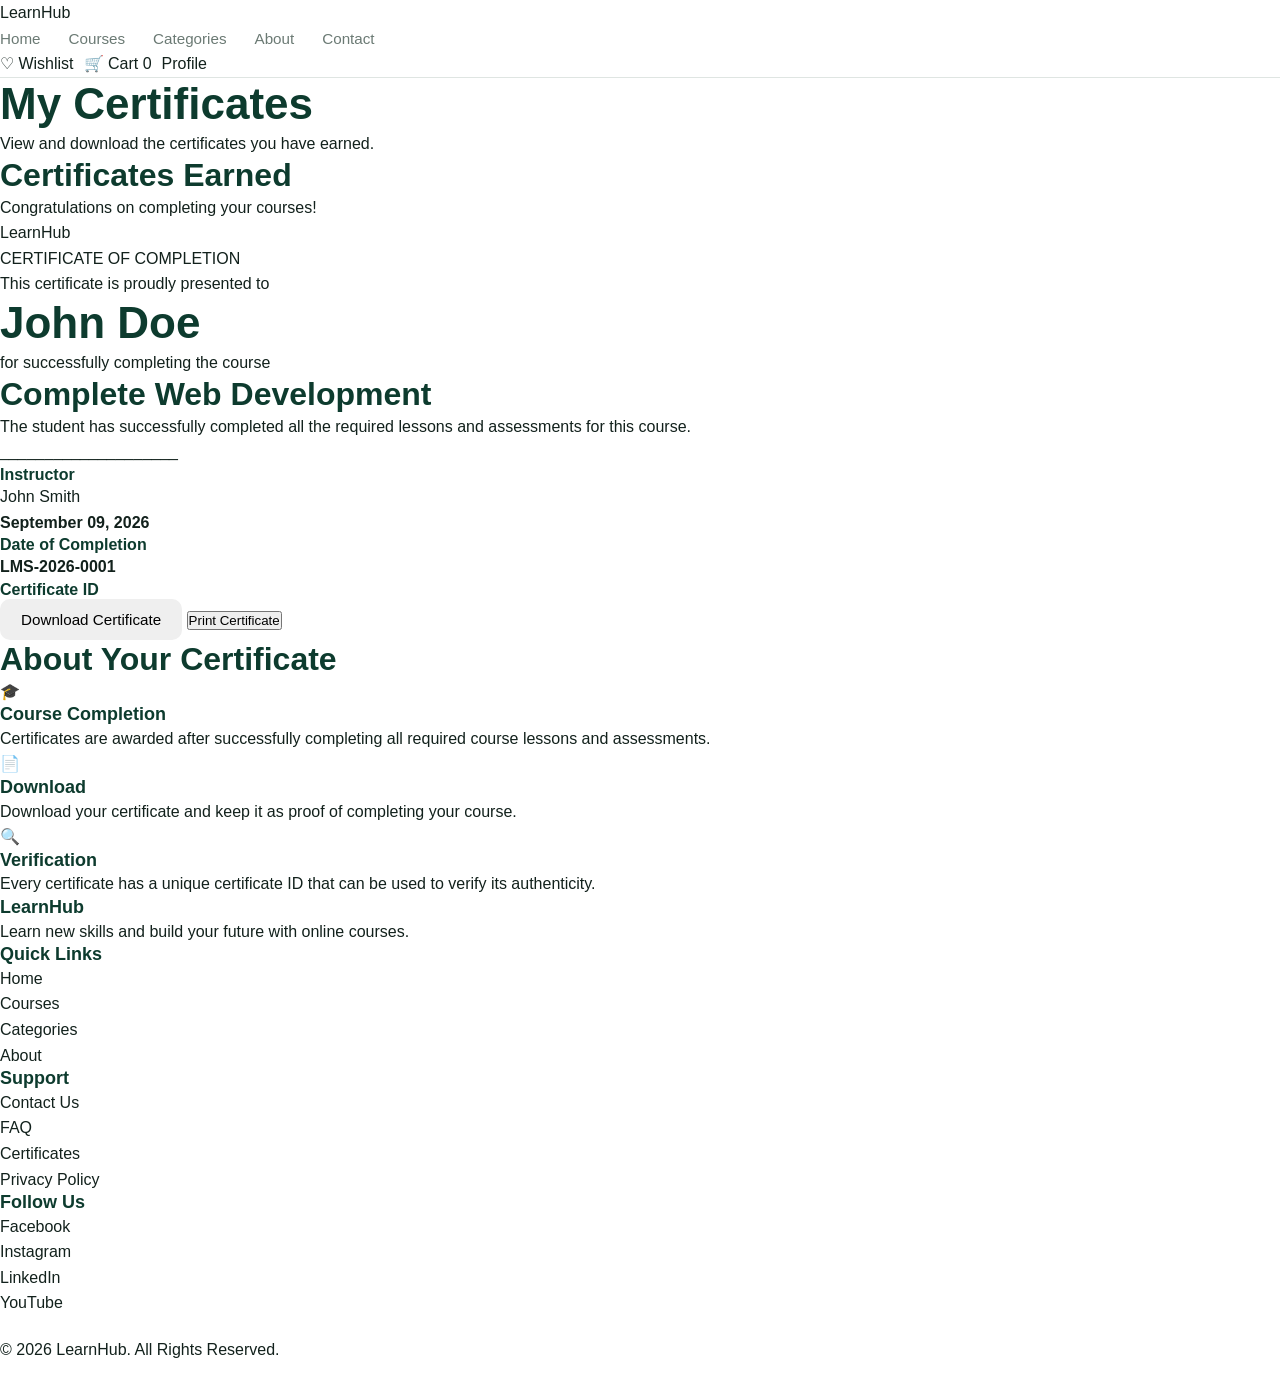
<file: certificate.html>
<!DOCTYPE html>
<html lang="en">

<head>
    <meta charset="UTF-8">
    <meta name="viewport" content="width=device-width, initial-scale=1.0">

    <title>My Certificates | LearnHub</title>

    <!-- Common CSS -->
    <link rel="stylesheet" href="style.css">
</head>

<body>

    <!-- ================= HEADER ================= -->
    <header>

        <nav class="navbar">

            <!-- Logo -->
            <div class="logo">
                <a href="index.html">LearnHub</a>
            </div>


            <!-- Navigation Links -->
            <ul class="nav-links">

                <li>
                    <a href="index.html">Home</a>
                </li>

                <li>
                    <a href="courses.html">Courses</a>
                </li>

                <li>
                    <a href="categories.html">Categories</a>
                </li>

                <li>
                    <a href="about.html">About</a>
                </li>

                <li>
                    <a href="contact.html">Contact</a>
                </li>

            </ul>


            <!-- Navigation Actions -->
            <div class="nav-actions">

                <a href="wishlist.html">
                    ♡ Wishlist
                </a>

                <a href="cart.html">
                    🛒 Cart
                    <span id="cart-count">0</span>
                </a>

                <a href="profile.html" id="profile-link">
                    Profile
                </a>

            </div>

        </nav>

    </header>


    <!-- ================= PAGE HERO ================= -->
    <section class="certificate-hero">

        <div class="certificate-hero-content">

            <h1>My Certificates</h1>

            <p>
                View and download the certificates you have earned.
            </p>

        </div>

    </section>


    <!-- ================= CERTIFICATE SECTION ================= -->
    <section class="certificate-section">

        <div class="certificate-container">

            <div class="section-heading">

                <h2>Certificates Earned</h2>

                <p>
                    Congratulations on completing your courses!
                </p>

            </div>


            <!-- ================= CERTIFICATE ================= -->
            <div class="certificate-card">

                <!-- Certificate Header -->
                <div class="certificate-header">

                    <div class="certificate-logo">
                        LearnHub
                    </div>

                    <p>
                        CERTIFICATE OF COMPLETION
                    </p>

                </div>


                <!-- Certificate Content -->
                <div class="certificate-content">

                    <p class="certificate-text">
                        This certificate is proudly presented to
                    </p>


                    <!-- Student Name -->
                    <h1
                        id="student-name"
                        class="student-name"
                    >
                        John Doe
                    </h1>


                    <p class="certificate-text">
                        for successfully completing the course
                    </p>


                    <!-- Course Name -->
                    <h2
                        id="certificate-course"
                        class="certificate-course"
                    >
                        Complete Web Development
                    </h2>


                    <p class="certificate-description">
                        The student has successfully completed all the
                        required lessons and assessments for this course.
                    </p>

                </div>


                <!-- Certificate Footer -->
                <div class="certificate-footer">

                    <!-- Instructor -->
                    <div class="certificate-detail">

                        <div class="signature">
                            ____________________
                        </div>

                        <h4>
                            Instructor
                        </h4>

                        <p id="instructor-name">
                            John Smith
                        </p>

                    </div>


                    <!-- Date -->
                    <div class="certificate-detail">

                        <div class="certificate-date">
                            <strong id="completion-date">
                                September 09, 2026
                            </strong>
                        </div>

                        <h4>
                            Date of Completion
                        </h4>

                    </div>


                    <!-- Certificate ID -->
                    <div class="certificate-detail">

                        <div class="certificate-id">
                            <strong id="certificate-id">
                                LMS-2026-0001
                            </strong>
                        </div>

                        <h4>
                            Certificate ID
                        </h4>

                    </div>

                </div>

            </div>


            <!-- ================= CERTIFICATE ACTIONS ================= -->
            <div class="certificate-actions">

                <button
                    type="button"
                    class="btn"
                    id="download-certificate"
                >
                    Download Certificate
                </button>


                <button
                    type="button"
                    class="btn-secondary"
                    id="print-certificate"
                >
                    Print Certificate
                </button>

            </div>

        </div>

    </section>


    <!-- ================= CERTIFICATE INFORMATION ================= -->
    <section class="certificate-info-section">

        <div class="section-heading">

            <h2>About Your Certificate</h2>

        </div>


        <div class="certificate-info-container">

            <div class="info-card">

                <div class="info-icon">
                    🎓
                </div>

                <h3>Course Completion</h3>

                <p>
                    Certificates are awarded after successfully completing
                    all required course lessons and assessments.
                </p>

            </div>


            <div class="info-card">

                <div class="info-icon">
                    📄
                </div>

                <h3>Download</h3>

                <p>
                    Download your certificate and keep it as proof of
                    completing your course.
                </p>

            </div>


            <div class="info-card">

                <div class="info-icon">
                    🔍
                </div>

                <h3>Verification</h3>

                <p>
                    Every certificate has a unique certificate ID that
                    can be used to verify its authenticity.
                </p>

            </div>

        </div>

    </section>


    <!-- ================= FOOTER ================= -->
    <footer>

        <div class="footer-container">

            <!-- Company -->
            <div class="footer-column">

                <h3>LearnHub</h3>

                <p>
                    Learn new skills and build your future with
                    online courses.
                </p>

            </div>


            <!-- Quick Links -->
            <div class="footer-column">

                <h3>Quick Links</h3>

                <ul>

                    <li>
                        <a href="index.html">
                            Home
                        </a>
                    </li>

                    <li>
                        <a href="courses.html">
                            Courses
                        </a>
                    </li>

                    <li>
                        <a href="categories.html">
                            Categories
                        </a>
                    </li>

                    <li>
                        <a href="about.html">
                            About
                        </a>
                    </li>

                </ul>

            </div>


            <!-- Support -->
            <div class="footer-column">

                <h3>Support</h3>

                <ul>

                    <li>
                        <a href="contact.html">
                            Contact Us
                        </a>
                    </li>

                    <li>
                        <a href="faq.html">
                            FAQ
                        </a>
                    </li>

                    <li>
                        <a href="certification.html">
                            Certificates
                        </a>
                    </li>

                    <li>
                        <a href="#">
                            Privacy Policy
                        </a>
                    </li>

                </ul>

            </div>


            <!-- Social Media -->
            <div class="footer-column">

                <h3>Follow Us</h3>

                <p>Facebook</p>
                <p>Instagram</p>
                <p>LinkedIn</p>
                <p>YouTube</p>

            </div>

        </div>


        <!-- Footer Bottom -->
        <div class="footer-bottom">

            <p>
                &copy; 2026 LearnHub. All Rights Reserved.
            </p>

        </div>

    </footer>


    <!-- Common JavaScript -->
    <script src="script.js"></script>

</body>

</html>
</file>
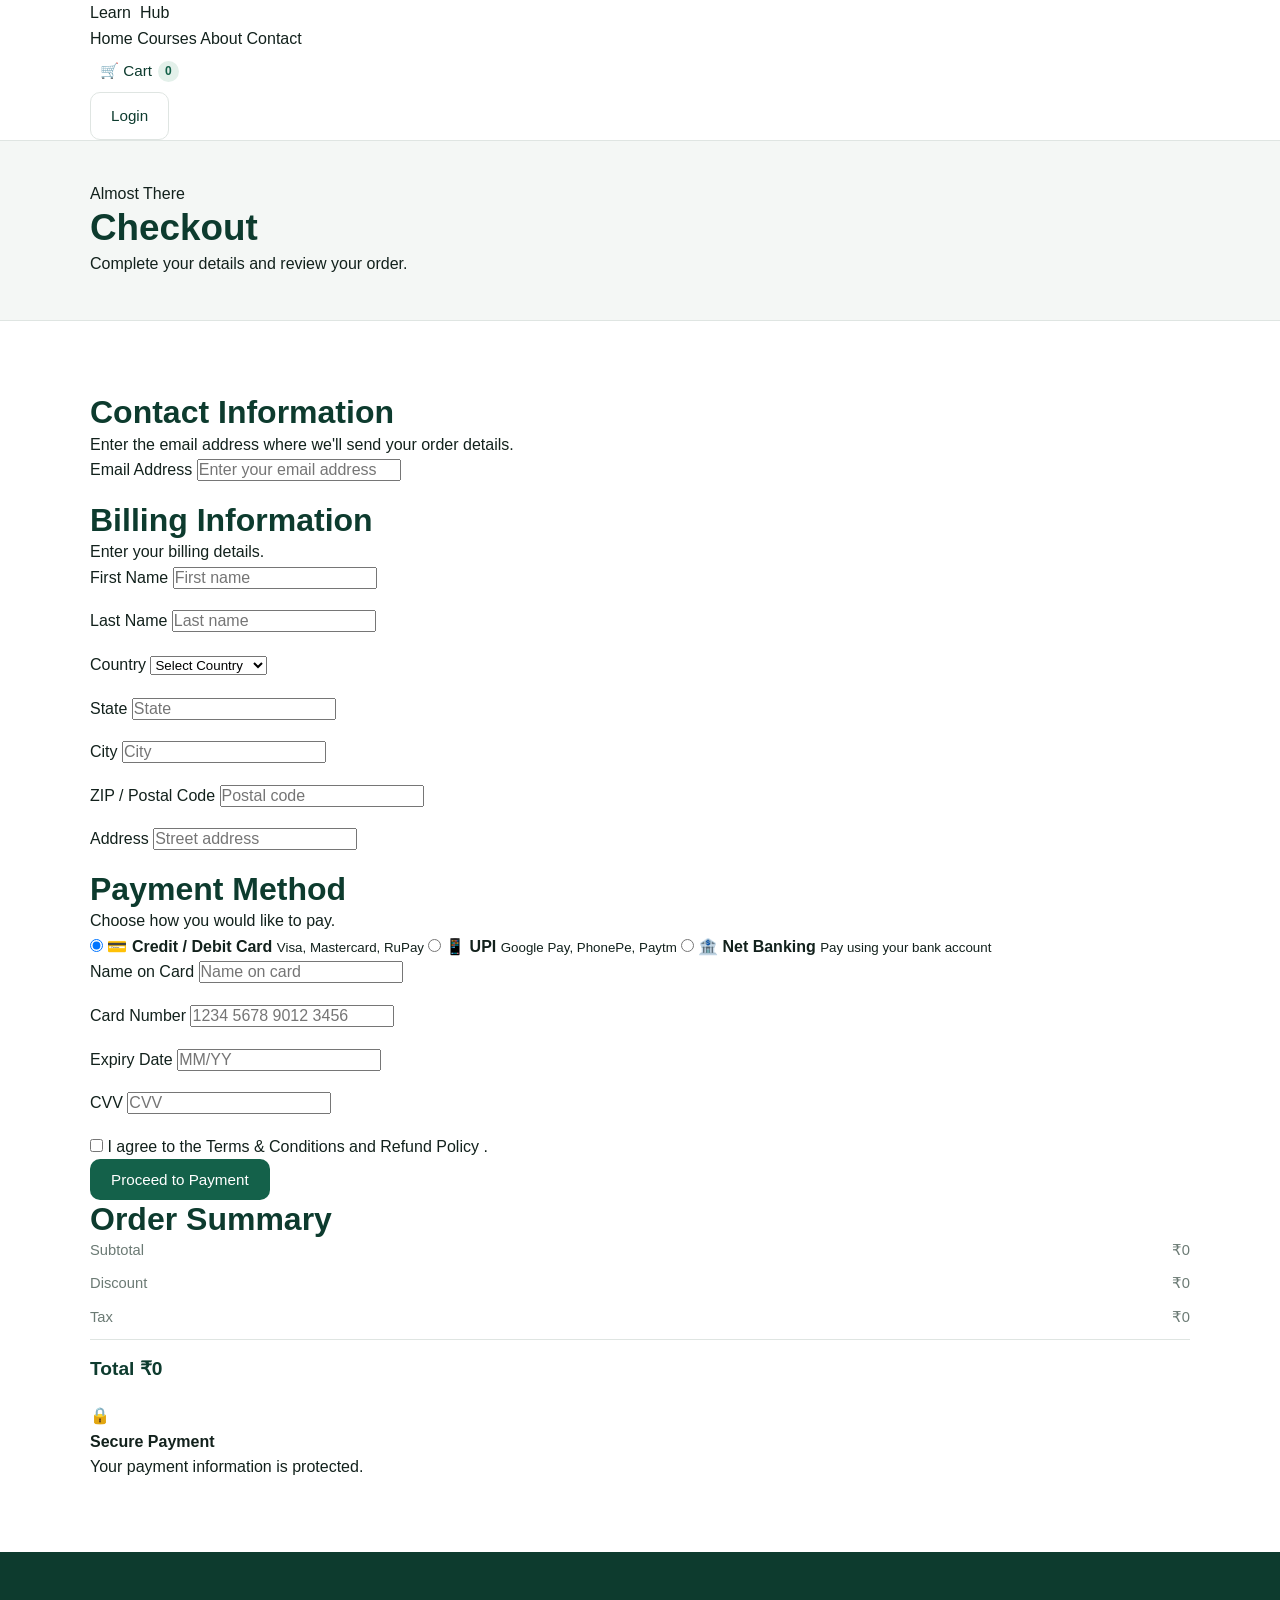
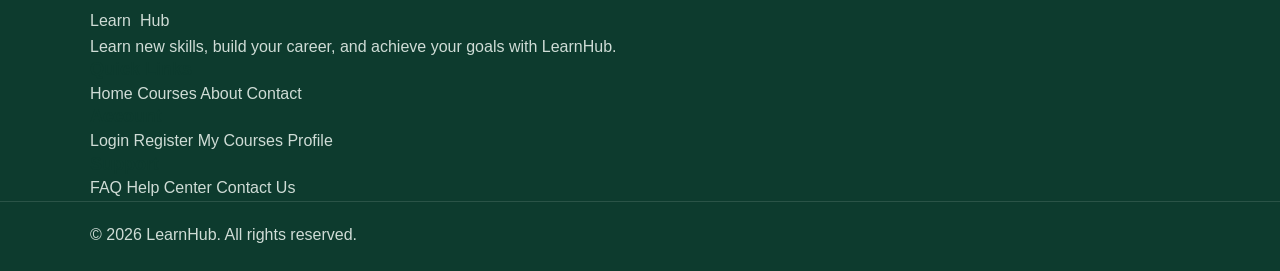
<file: checkout.html>
<!DOCTYPE html>
<html lang="en">

<head>

    <meta charset="UTF-8">

    <meta name="viewport" content="width=device-width, initial-scale=1.0">

    <title>Checkout - LearnHub</title>

    <!-- CSS -->
    <link rel="stylesheet" href="style.css">

</head>


<body>


    <!-- =====================================================
         NAVBAR
    ====================================================== -->

    <header class="navbar">

        <div class="container nav-container">


            <!-- Logo -->

            <a href="index.html" class="logo">
                Learn<span>Hub</span>
            </a>


            <!-- Navigation -->

            <nav class="nav-menu">

                <a href="index.html">
                    Home
                </a>

                <a href="courses.html">
                    Courses
                </a>

                <a href="about.html">
                    About
                </a>

                <a href="contact.html">
                    Contact
                </a>

            </nav>


            <!-- Navigation Buttons -->

            <div class="nav-buttons">

                <a
                    href="cart.html"
                    class="cart-link"
                >
                    🛒 Cart

                    <span
                        id="cartCount"
                        class="cart-count"
                    >
                        0
                    </span>

                </a>

                <a
                    href="login.html"
                    class="btn btn-outline"
                >
                    Login
                </a>

            </div>

        </div>

    </header>



    <!-- =====================================================
         PAGE HEADER
    ====================================================== -->

    <section class="page-header">

        <div class="container">

            <p class="section-subtitle">
                Almost There
            </p>

            <h1>
                Checkout
            </h1>

            <p>
                Complete your details and review your order.
            </p>

        </div>

    </section>



    <!-- =====================================================
         CHECKOUT SECTION
    ====================================================== -->

    <main class="checkout-section section">

        <div class="container">

            <div class="checkout-layout">


                <!-- =================================================
                     LEFT SIDE - CHECKOUT FORM
                ================================================== -->

                <div class="checkout-form-container">


                    <!-- Contact Information -->

                    <section class="checkout-card">

                        <div class="checkout-card-header">

                            <h2>
                                Contact Information
                            </h2>

                            <p>
                                Enter the email address where
                                we'll send your order details.
                            </p>

                        </div>


                        <div class="form-group">

                            <label for="checkoutEmail">
                                Email Address
                            </label>

                            <input
                                type="email"
                                id="checkoutEmail"
                                name="email"
                                placeholder="Enter your email address"
                                autocomplete="email"
                                required
                            >

                        </div>

                    </section>



                    <!-- Billing Information -->

                    <section class="checkout-card">

                        <div class="checkout-card-header">

                            <h2>
                                Billing Information
                            </h2>

                            <p>
                                Enter your billing details.
                            </p>

                        </div>


                        <div class="checkout-form-grid">


                            <!-- First Name -->

                            <div class="form-group">

                                <label for="firstName">
                                    First Name
                                </label>

                                <input
                                    type="text"
                                    id="firstName"
                                    name="firstName"
                                    placeholder="First name"
                                    autocomplete="given-name"
                                    required
                                >

                            </div>


                            <!-- Last Name -->

                            <div class="form-group">

                                <label for="lastName">
                                    Last Name
                                </label>

                                <input
                                    type="text"
                                    id="lastName"
                                    name="lastName"
                                    placeholder="Last name"
                                    autocomplete="family-name"
                                    required
                                >

                            </div>


                            <!-- Country -->

                            <div class="form-group">

                                <label for="country">
                                    Country
                                </label>

                                <select
                                    id="country"
                                    name="country"
                                    required
                                >

                                    <option value="">
                                        Select Country
                                    </option>

                                    <option value="india">
                                        India
                                    </option>

                                    <option value="usa">
                                        United States
                                    </option>

                                    <option value="uk">
                                        United Kingdom
                                    </option>

                                    <option value="canada">
                                        Canada
                                    </option>

                                    <option value="australia">
                                        Australia
                                    </option>

                                </select>

                            </div>


                            <!-- State -->

                            <div class="form-group">

                                <label for="state">
                                    State
                                </label>

                                <input
                                    type="text"
                                    id="state"
                                    name="state"
                                    placeholder="State"
                                    required
                                >

                            </div>


                            <!-- City -->

                            <div class="form-group">

                                <label for="city">
                                    City
                                </label>

                                <input
                                    type="text"
                                    id="city"
                                    name="city"
                                    placeholder="City"
                                    required
                                >

                            </div>


                            <!-- ZIP Code -->

                            <div class="form-group">

                                <label for="zipCode">
                                    ZIP / Postal Code
                                </label>

                                <input
                                    type="text"
                                    id="zipCode"
                                    name="zipCode"
                                    placeholder="Postal code"
                                    required
                                >

                            </div>


                            <!-- Address -->

                            <div class="form-group full-width">

                                <label for="address">
                                    Address
                                </label>

                                <input
                                    type="text"
                                    id="address"
                                    name="address"
                                    placeholder="Street address"
                                    autocomplete="street-address"
                                    required
                                >

                            </div>

                        </div>

                    </section>



                    <!-- Payment Method -->

                    <section class="checkout-card">

                        <div class="checkout-card-header">

                            <h2>
                                Payment Method
                            </h2>

                            <p>
                                Choose how you would like to pay.
                            </p>

                        </div>


                        <!-- Payment Options -->

                        <div class="payment-methods">


                            <!-- Card -->

                            <label class="payment-method">

                                <input
                                    type="radio"
                                    name="paymentMethod"
                                    value="card"
                                    checked
                                >

                                <span class="payment-method-content">

                                    <span class="payment-icon">
                                        💳
                                    </span>

                                    <span>

                                        <strong>
                                            Credit / Debit Card
                                        </strong>

                                        <small>
                                            Visa, Mastercard, RuPay
                                        </small>

                                    </span>

                                </span>

                            </label>



                            <!-- UPI -->

                            <label class="payment-method">

                                <input
                                    type="radio"
                                    name="paymentMethod"
                                    value="upi"
                                >

                                <span class="payment-method-content">

                                    <span class="payment-icon">
                                        📱
                                    </span>

                                    <span>

                                        <strong>
                                            UPI
                                        </strong>

                                        <small>
                                            Google Pay, PhonePe, Paytm
                                        </small>

                                    </span>

                                </span>

                            </label>



                            <!-- Net Banking -->

                            <label class="payment-method">

                                <input
                                    type="radio"
                                    name="paymentMethod"
                                    value="netbanking"
                                >

                                <span class="payment-method-content">

                                    <span class="payment-icon">
                                        🏦
                                    </span>

                                    <span>

                                        <strong>
                                            Net Banking
                                        </strong>

                                        <small>
                                            Pay using your bank account
                                        </small>

                                    </span>

                                </span>

                            </label>


                        </div>



                        <!-- Card Details -->

                        <div
                            id="cardPaymentDetails"
                            class="payment-details"
                        >

                            <div class="form-group">

                                <label for="cardName">
                                    Name on Card
                                </label>

                                <input
                                    type="text"
                                    id="cardName"
                                    placeholder="Name on card"
                                    autocomplete="cc-name"
                                >

                            </div>


                            <div class="form-group">

                                <label for="cardNumber">
                                    Card Number
                                </label>

                                <input
                                    type="text"
                                    id="cardNumber"
                                    placeholder="1234 5678 9012 3456"
                                    maxlength="19"
                                    autocomplete="cc-number"
                                >

                            </div>


                            <div class="checkout-form-grid">


                                <div class="form-group">

                                    <label for="expiryDate">
                                        Expiry Date
                                    </label>

                                    <input
                                        type="text"
                                        id="expiryDate"
                                        placeholder="MM/YY"
                                        maxlength="5"
                                        autocomplete="cc-exp"
                                    >

                                </div>


                                <div class="form-group">

                                    <label for="cvv">
                                        CVV
                                    </label>

                                    <input
                                        type="password"
                                        id="cvv"
                                        placeholder="CVV"
                                        maxlength="4"
                                        autocomplete="cc-csc"
                                    >

                                </div>

                            </div>

                        </div>



                        <!-- UPI Details -->

                        <div
                            id="upiPaymentDetails"
                            class="payment-details"
                            style="display: none;"
                        >

                            <div class="form-group">

                                <label for="upiId">
                                    UPI ID
                                </label>

                                <input
                                    type="text"
                                    id="upiId"
                                    placeholder="example@upi"
                                >

                            </div>

                        </div>



                        <!-- Net Banking Details -->

                        <div
                            id="netBankingDetails"
                            class="payment-details"
                            style="display: none;"
                        >

                            <div class="form-group">

                                <label for="bank">
                                    Select Bank
                                </label>

                                <select id="bank">

                                    <option value="">
                                        Select your bank
                                    </option>

                                    <option value="sbi">
                                        State Bank of India
                                    </option>

                                    <option value="hdfc">
                                        HDFC Bank
                                    </option>

                                    <option value="icici">
                                        ICICI Bank
                                    </option>

                                    <option value="axis">
                                        Axis Bank
                                    </option>

                                    <option value="other">
                                        Other Bank
                                    </option>

                                </select>

                            </div>

                        </div>

                    </section>



                    <!-- Terms -->

                    <section class="checkout-card">

                        <label class="terms-label">

                            <input
                                type="checkbox"
                                id="checkoutTerms"
                                required
                            >

                            <span>

                                I agree to the
                                <a href="#">
                                    Terms & Conditions
                                </a>
                                and
                                <a href="#">
                                    Refund Policy
                                </a>.

                            </span>

                        </label>

                    </section>



                    <!-- Checkout Message -->

                    <div
                        id="checkoutMessage"
                        class="form-message"
                    ></div>


                    <!-- Place Order -->

                    <button
                        type="button"
                        id="placeOrderButton"
                        class="btn btn-primary place-order-button"
                    >
                        Proceed to Payment
                    </button>


                </div>



                <!-- =================================================
                     RIGHT SIDE - ORDER SUMMARY
                ================================================== -->

                <aside class="checkout-summary">


                    <h2>
                        Order Summary
                    </h2>


                    <!-- Dynamic Checkout Items -->

                    <div
                        id="checkoutItems"
                        class="checkout-items"
                    >

                        <!--
                            JavaScript will insert
                            selected courses here.
                        -->

                    </div>


                    <!-- Summary Divider -->

                    <div class="summary-divider"></div>


                    <!-- Subtotal -->

                    <div class="summary-row">

                        <span>
                            Subtotal
                        </span>

                        <span id="checkoutSubtotal">
                            ₹0
                        </span>

                    </div>


                    <!-- Discount -->

                    <div class="summary-row">

                        <span>
                            Discount
                        </span>

                        <span
                            id="checkoutDiscount"
                            class="discount-value"
                        >
                            ₹0
                        </span>

                    </div>


                    <!-- Tax -->

                    <div class="summary-row">

                        <span>
                            Tax
                        </span>

                        <span id="checkoutTax">
                            ₹0
                        </span>

                    </div>


                    <!-- Divider -->

                    <div class="summary-divider"></div>


                    <!-- Total -->

                    <div class="summary-total">

                        <span>
                            Total
                        </span>

                        <strong id="checkoutTotal">
                            ₹0
                        </strong>

                    </div>


                    <!-- Security -->

                    <div class="checkout-security">

                        <span>
                            🔒
                        </span>

                        <div>

                            <strong>
                                Secure Payment
                            </strong>

                            <p>
                                Your payment information is
                                protected.
                            </p>

                        </div>

                    </div>


                </aside>

            </div>

        </div>

    </main>



    <!-- =====================================================
         FOOTER
    ====================================================== -->

    <footer class="footer">

        <div class="container footer-grid">


            <!-- About -->

            <div class="footer-column">

                <a
                    href="index.html"
                    class="logo footer-logo"
                >
                    Learn<span>Hub</span>
                </a>

                <p>
                    Learn new skills, build your career,
                    and achieve your goals with LearnHub.
                </p>

            </div>


            <!-- Quick Links -->

            <div class="footer-column">

                <h3>
                    Quick Links
                </h3>

                <a href="index.html">
                    Home
                </a>

                <a href="courses.html">
                    Courses
                </a>

                <a href="about.html">
                    About
                </a>

                <a href="contact.html">
                    Contact
                </a>

            </div>


            <!-- Account -->

            <div class="footer-column">

                <h3>
                    Account
                </h3>

                <a href="login.html">
                    Login
                </a>

                <a href="register.html">
                    Register
                </a>

                <a href="my-courses.html">
                    My Courses
                </a>

                <a href="profile.html">
                    Profile
                </a>

            </div>


            <!-- Support -->

            <div class="footer-column">

                <h3>
                    Support
                </h3>

                <a href="faq.html">
                    FAQ
                </a>

                <a href="contact.html">
                    Help Center
                </a>

                <a href="contact.html">
                    Contact Us
                </a>

            </div>

        </div>


        <!-- Copyright -->

        <div class="footer-bottom">

            <div class="container">

                <p>
                    &copy; 2026 LearnHub. All rights reserved.
                </p>

            </div>

        </div>

    </footer>



    <!-- =====================================================
         JAVASCRIPT
    ====================================================== -->

    <script src="script.js"></script>

</body>

</html>
</file>
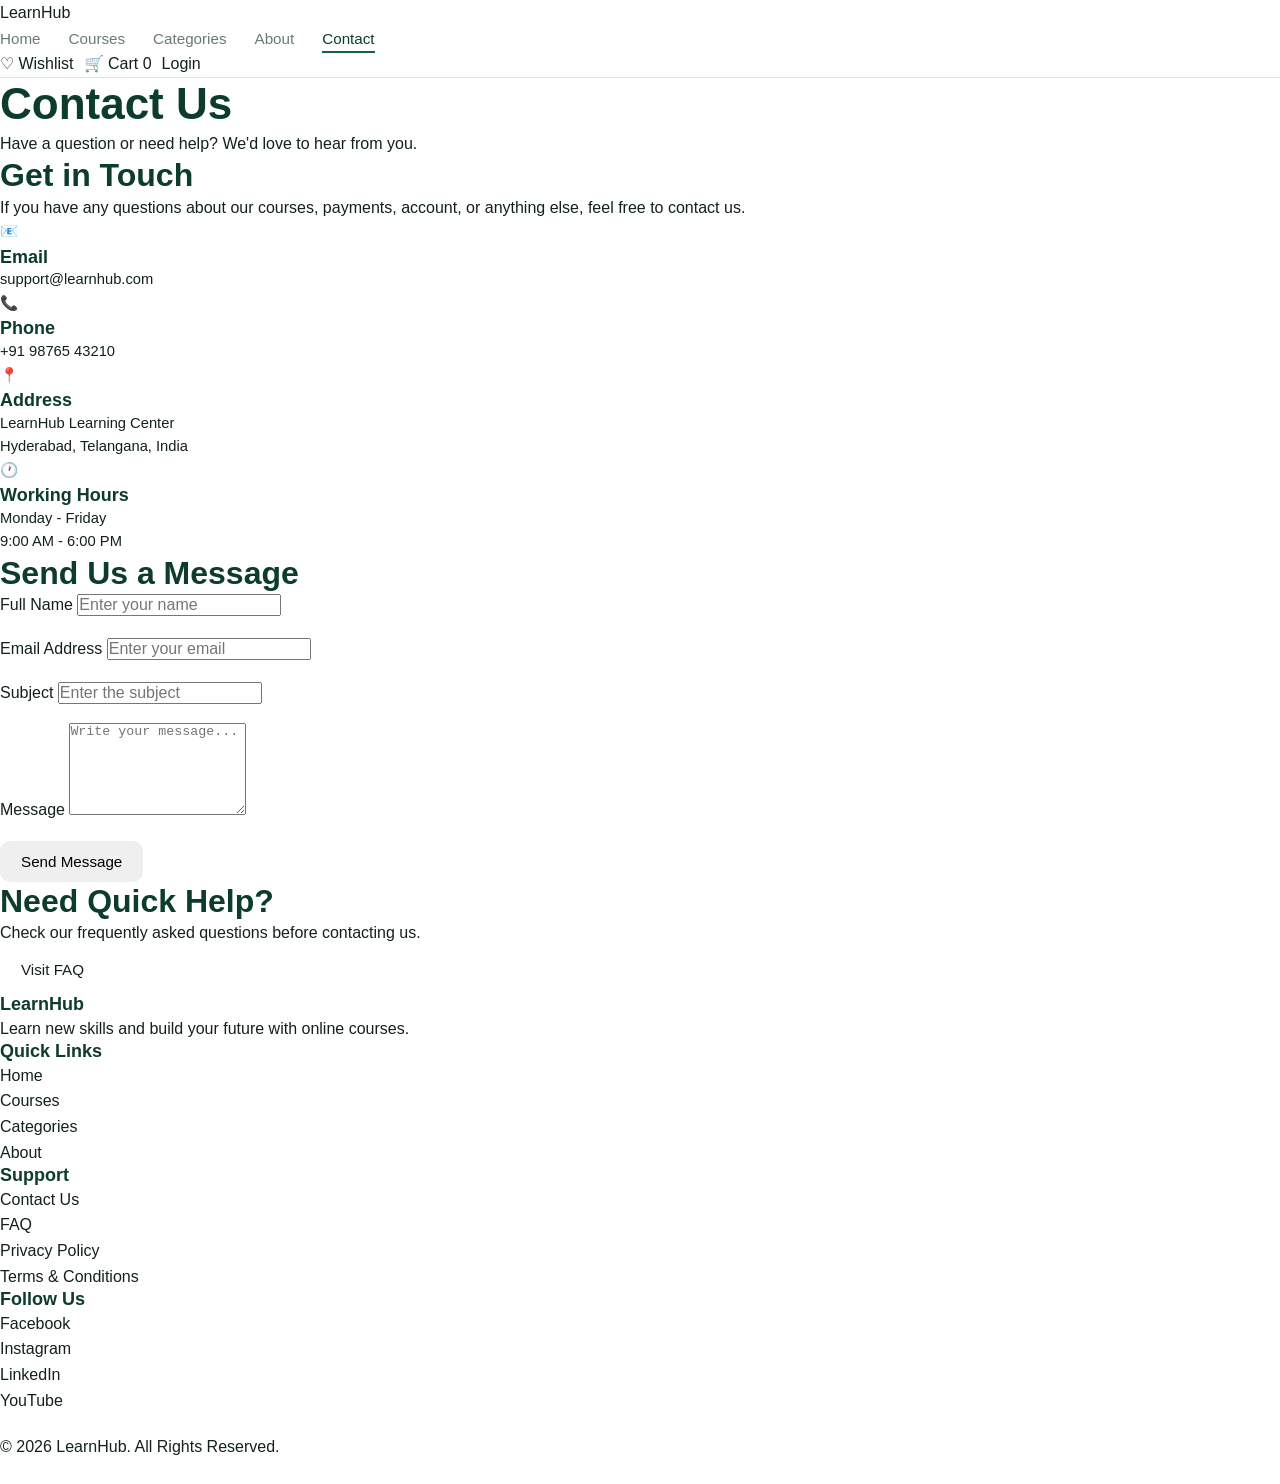
<file: contact.html>
<!DOCTYPE html>
<html lang="en">

<head>
    <meta charset="UTF-8">
    <meta name="viewport" content="width=device-width, initial-scale=1.0">

    <title>Contact Us | LearnHub</title>

    <!-- Common CSS -->
    <link rel="stylesheet" href="style.css">
</head>

<body>

    <!-- ================= HEADER ================= -->
    <header>
        <nav class="navbar">

            <!-- Logo -->
            <div class="logo">
                <a href="index.html">LearnHub</a>
            </div>

            <!-- Navigation Links -->
            <ul class="nav-links">
                <li>
                    <a href="index.html">Home</a>
                </li>

                <li>
                    <a href="courses.html">Courses</a>
                </li>

                <li>
                    <a href="categories.html">Categories</a>
                </li>

                <li>
                    <a href="about.html">About</a>
                </li>

                <li>
                    <a href="contact.html" class="active">Contact</a>
                </li>
            </ul>

            <!-- Navigation Actions -->
            <div class="nav-actions">

                <a href="wishlist.html">
                    ♡ Wishlist
                </a>

                <a href="cart.html">
                    🛒 Cart
                    <span id="cart-count">0</span>
                </a>

                <a href="login.html" id="login-link">
                    Login
                </a>

            </div>

        </nav>
    </header>


    <!-- ================= CONTACT HERO ================= -->
    <section class="contact-hero">

        <div class="contact-hero-content">

            <h1>Contact Us</h1>

            <p>
                Have a question or need help?
                We'd love to hear from you.
            </p>

        </div>

    </section>


    <!-- ================= CONTACT SECTION ================= -->
    <section class="contact-section">

        <div class="contact-container">

            <!-- ================= CONTACT INFORMATION ================= -->
            <div class="contact-info">

                <h2>Get in Touch</h2>

                <p>
                    If you have any questions about our courses, payments,
                    account, or anything else, feel free to contact us.
                </p>


                <!-- Email -->
                <div class="contact-item">

                    <div class="contact-icon">
                        📧
                    </div>

                    <div>
                        <h3>Email</h3>

                        <p>
                            support@learnhub.com
                        </p>
                    </div>

                </div>


                <!-- Phone -->
                <div class="contact-item">

                    <div class="contact-icon">
                        📞
                    </div>

                    <div>
                        <h3>Phone</h3>

                        <p>
                            +91 98765 43210
                        </p>
                    </div>

                </div>


                <!-- Address -->
                <div class="contact-item">

                    <div class="contact-icon">
                        📍
                    </div>

                    <div>
                        <h3>Address</h3>

                        <p>
                            LearnHub Learning Center<br>
                            Hyderabad, Telangana, India
                        </p>
                    </div>

                </div>


                <!-- Working Hours -->
                <div class="contact-item">

                    <div class="contact-icon">
                        🕐
                    </div>

                    <div>
                        <h3>Working Hours</h3>

                        <p>
                            Monday - Friday<br>
                            9:00 AM - 6:00 PM
                        </p>
                    </div>

                </div>

            </div>


            <!-- ================= CONTACT FORM ================= -->
            <div class="contact-form-container">

                <h2>Send Us a Message</h2>

                <form id="contact-form">

                    <!-- Name -->
                    <div class="form-group">

                        <label for="name">
                            Full Name
                        </label>

                        <input
                            type="text"
                            id="name"
                            name="name"
                            placeholder="Enter your name"
                            required
                        >

                    </div>


                    <!-- Email -->
                    <div class="form-group">

                        <label for="email">
                            Email Address
                        </label>

                        <input
                            type="email"
                            id="email"
                            name="email"
                            placeholder="Enter your email"
                            required
                        >

                    </div>


                    <!-- Subject -->
                    <div class="form-group">

                        <label for="subject">
                            Subject
                        </label>

                        <input
                            type="text"
                            id="subject"
                            name="subject"
                            placeholder="Enter the subject"
                            required
                        >

                    </div>


                    <!-- Message -->
                    <div class="form-group">

                        <label for="message">
                            Message
                        </label>

                        <textarea
                            id="message"
                            name="message"
                            rows="6"
                            placeholder="Write your message..."
                            required
                        ></textarea>

                    </div>


                    <!-- Submit Button -->
                    <button
                        type="submit"
                        class="btn"
                    >
                        Send Message
                    </button>

                </form>


                <!-- Success/Error Message -->
                <div
                    id="contact-message"
                    class="form-message"
                ></div>

            </div>

        </div>

    </section>


    <!-- ================= FAQ SHORTCUT ================= -->
    <section class="contact-faq">

        <div class="section-heading">

            <h2>Need Quick Help?</h2>

            <p>
                Check our frequently asked questions before contacting us.
            </p>

            <a href="faq.html" class="btn">
                Visit FAQ
            </a>

        </div>

    </section>


    <!-- ================= FOOTER ================= -->
    <footer>

        <div class="footer-container">

            <!-- Company -->
            <div class="footer-column">

                <h3>LearnHub</h3>

                <p>
                    Learn new skills and build your future with
                    online courses.
                </p>

            </div>


            <!-- Quick Links -->
            <div class="footer-column">

                <h3>Quick Links</h3>

                <ul>

                    <li>
                        <a href="index.html">
                            Home
                        </a>
                    </li>

                    <li>
                        <a href="courses.html">
                            Courses
                        </a>
                    </li>

                    <li>
                        <a href="categories.html">
                            Categories
                        </a>
                    </li>

                    <li>
                        <a href="about.html">
                            About
                        </a>
                    </li>

                </ul>

            </div>


            <!-- Support -->
            <div class="footer-column">

                <h3>Support</h3>

                <ul>

                    <li>
                        <a href="contact.html">
                            Contact Us
                        </a>
                    </li>

                    <li>
                        <a href="faq.html">
                            FAQ
                        </a>
                    </li>

                    <li>
                        <a href="#">
                            Privacy Policy
                        </a>
                    </li>

                    <li>
                        <a href="#">
                            Terms & Conditions
                        </a>
                    </li>

                </ul>

            </div>


            <!-- Social Media -->
            <div class="footer-column">

                <h3>Follow Us</h3>

                <p>Facebook</p>
                <p>Instagram</p>
                <p>LinkedIn</p>
                <p>YouTube</p>

            </div>

        </div>


        <!-- Footer Bottom -->
        <div class="footer-bottom">

            <p>
                &copy; 2026 LearnHub. All Rights Reserved.
            </p>

        </div>

    </footer>


    <!-- Common JavaScript -->
    <script src="script.js"></script>

</body>

</html>
</file>
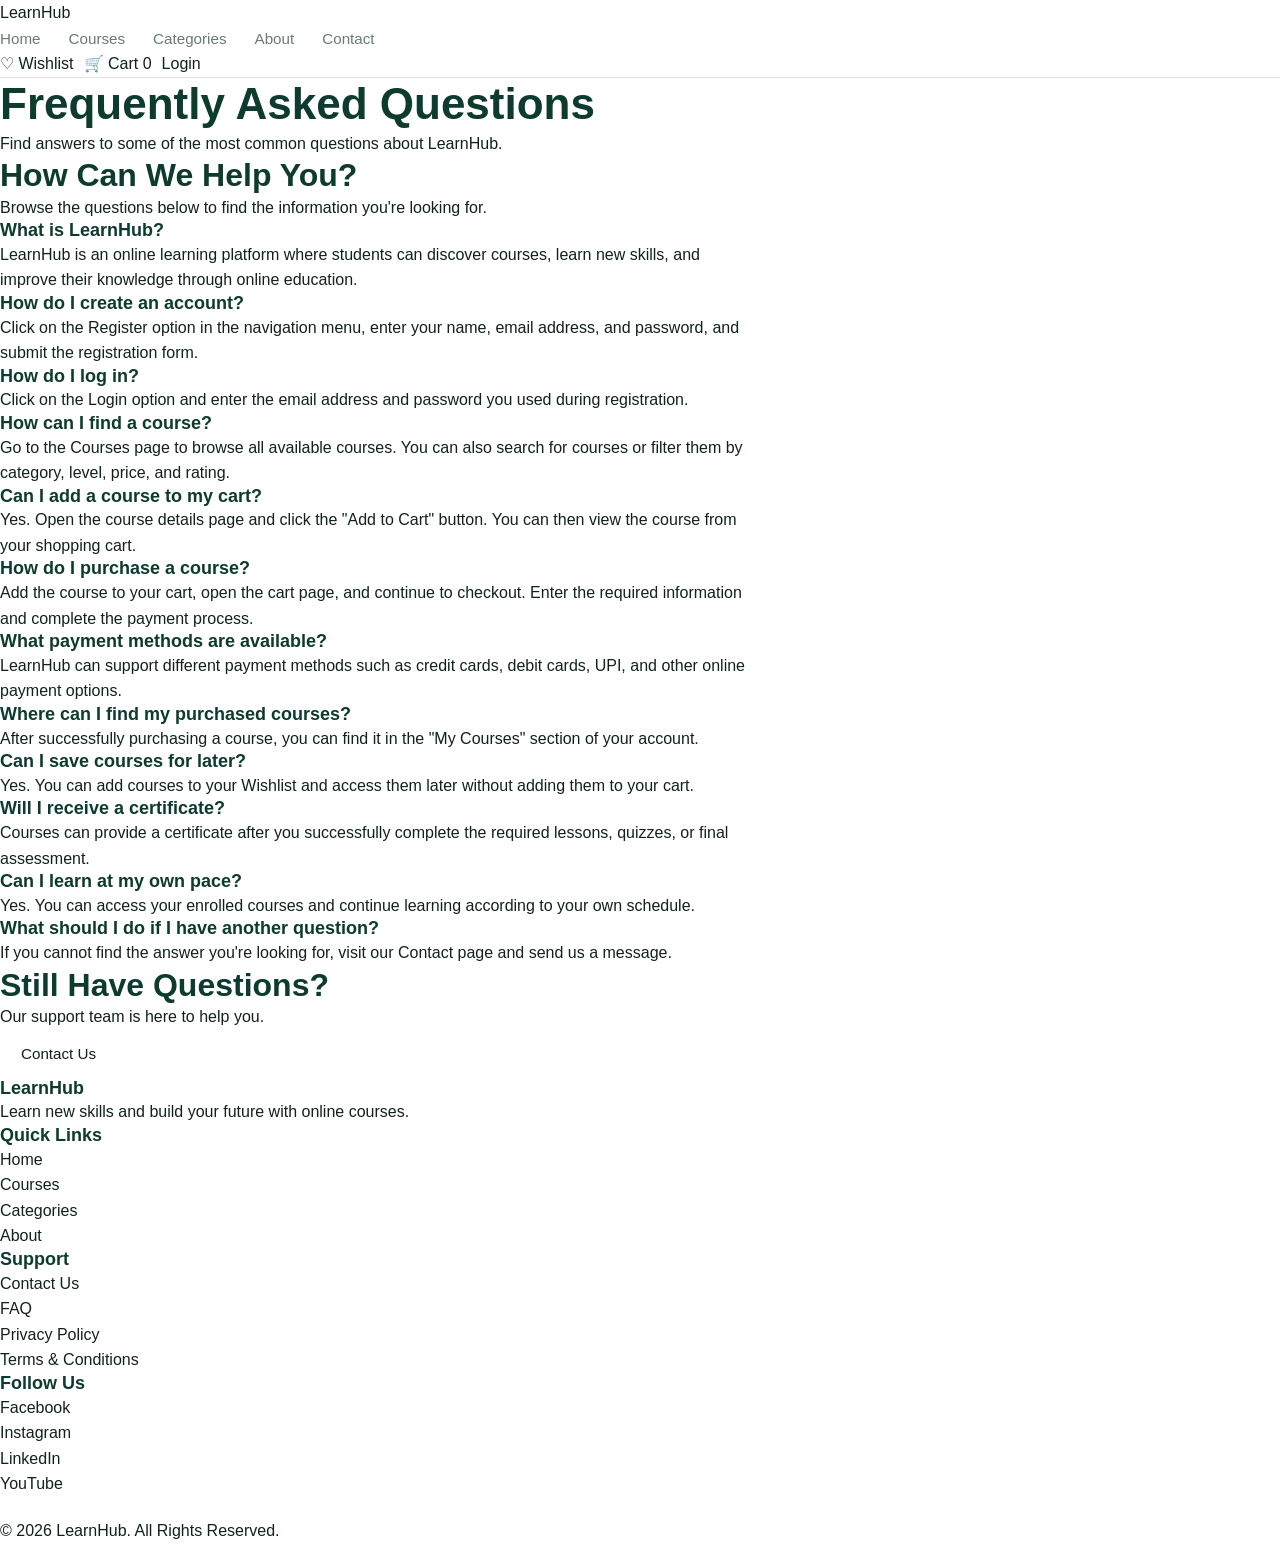
<file: faq.html>
<!DOCTYPE html>
<html lang="en">

<head>
    <meta charset="UTF-8">
    <meta name="viewport" content="width=device-width, initial-scale=1.0">

    <title>FAQ | LearnHub</title>

    <!-- Common CSS -->
    <link rel="stylesheet" href="style.css">
</head>

<body>

    <!-- ================= HEADER ================= -->
    <header>

        <nav class="navbar">

            <!-- Logo -->
            <div class="logo">
                <a href="index.html">LearnHub</a>
            </div>


            <!-- Navigation Links -->
            <ul class="nav-links">

                <li>
                    <a href="index.html">Home</a>
                </li>

                <li>
                    <a href="courses.html">Courses</a>
                </li>

                <li>
                    <a href="categories.html">Categories</a>
                </li>

                <li>
                    <a href="about.html">About</a>
                </li>

                <li>
                    <a href="contact.html">Contact</a>
                </li>

            </ul>


            <!-- Navigation Actions -->
            <div class="nav-actions">

                <a href="wishlist.html">
                    ♡ Wishlist
                </a>

                <a href="cart.html">
                    🛒 Cart
                    <span id="cart-count">0</span>
                </a>

                <a href="login.html" id="login-link">
                    Login
                </a>

            </div>

        </nav>

    </header>


    <!-- ================= FAQ HERO ================= -->
    <section class="faq-hero">

        <div class="faq-hero-content">

            <h1>Frequently Asked Questions</h1>

            <p>
                Find answers to some of the most common questions
                about LearnHub.
            </p>

        </div>

    </section>


    <!-- ================= FAQ SECTION ================= -->
    <section class="faq-section">

        <div class="faq-container">

            <div class="section-heading">

                <h2>How Can We Help You?</h2>

                <p>
                    Browse the questions below to find the information
                    you're looking for.
                </p>

            </div>


            <!-- FAQ 1 -->
            <div class="faq-item">

                <h3>
                    What is LearnHub?
                </h3>

                <p>
                    LearnHub is an online learning platform where students
                    can discover courses, learn new skills, and improve
                    their knowledge through online education.
                </p>

            </div>


            <!-- FAQ 2 -->
            <div class="faq-item">

                <h3>
                    How do I create an account?
                </h3>

                <p>
                    Click on the Register option in the navigation menu,
                    enter your name, email address, and password, and
                    submit the registration form.
                </p>

            </div>


            <!-- FAQ 3 -->
            <div class="faq-item">

                <h3>
                    How do I log in?
                </h3>

                <p>
                    Click on the Login option and enter the email address
                    and password you used during registration.
                </p>

            </div>


            <!-- FAQ 4 -->
            <div class="faq-item">

                <h3>
                    How can I find a course?
                </h3>

                <p>
                    Go to the Courses page to browse all available courses.
                    You can also search for courses or filter them by
                    category, level, price, and rating.
                </p>

            </div>


            <!-- FAQ 5 -->
            <div class="faq-item">

                <h3>
                    Can I add a course to my cart?
                </h3>

                <p>
                    Yes. Open the course details page and click the
                    "Add to Cart" button. You can then view the course
                    from your shopping cart.
                </p>

            </div>


            <!-- FAQ 6 -->
            <div class="faq-item">

                <h3>
                    How do I purchase a course?
                </h3>

                <p>
                    Add the course to your cart, open the cart page,
                    and continue to checkout. Enter the required
                    information and complete the payment process.
                </p>

            </div>


            <!-- FAQ 7 -->
            <div class="faq-item">

                <h3>
                    What payment methods are available?
                </h3>

                <p>
                    LearnHub can support different payment methods such as
                    credit cards, debit cards, UPI, and other online
                    payment options.
                </p>

            </div>


            <!-- FAQ 8 -->
            <div class="faq-item">

                <h3>
                    Where can I find my purchased courses?
                </h3>

                <p>
                    After successfully purchasing a course, you can find it
                    in the "My Courses" section of your account.
                </p>

            </div>


            <!-- FAQ 9 -->
            <div class="faq-item">

                <h3>
                    Can I save courses for later?
                </h3>

                <p>
                    Yes. You can add courses to your Wishlist and access
                    them later without adding them to your cart.
                </p>

            </div>


            <!-- FAQ 10 -->
            <div class="faq-item">

                <h3>
                    Will I receive a certificate?
                </h3>

                <p>
                    Courses can provide a certificate after you successfully
                    complete the required lessons, quizzes, or final
                    assessment.
                </p>

            </div>


            <!-- FAQ 11 -->
            <div class="faq-item">

                <h3>
                    Can I learn at my own pace?
                </h3>

                <p>
                    Yes. You can access your enrolled courses and continue
                    learning according to your own schedule.
                </p>

            </div>


            <!-- FAQ 12 -->
            <div class="faq-item">

                <h3>
                    What should I do if I have another question?
                </h3>

                <p>
                    If you cannot find the answer you're looking for,
                    visit our Contact page and send us a message.
                </p>

            </div>

        </div>

    </section>


    <!-- ================= CONTACT CTA ================= -->
    <section class="faq-cta">

        <div class="cta-content">

            <h2>Still Have Questions?</h2>

            <p>
                Our support team is here to help you.
            </p>

            <a href="contact.html" class="btn">
                Contact Us
            </a>

        </div>

    </section>


    <!-- ================= FOOTER ================= -->
    <footer>

        <div class="footer-container">


            <!-- Company -->
            <div class="footer-column">

                <h3>LearnHub</h3>

                <p>
                    Learn new skills and build your future with
                    online courses.
                </p>

            </div>


            <!-- Quick Links -->
            <div class="footer-column">

                <h3>Quick Links</h3>

                <ul>

                    <li>
                        <a href="index.html">
                            Home
                        </a>
                    </li>

                    <li>
                        <a href="courses.html">
                            Courses
                        </a>
                    </li>

                    <li>
                        <a href="categories.html">
                            Categories
                        </a>
                    </li>

                    <li>
                        <a href="about.html">
                            About
                        </a>
                    </li>

                </ul>

            </div>


            <!-- Support -->
            <div class="footer-column">

                <h3>Support</h3>

                <ul>

                    <li>
                        <a href="contact.html">
                            Contact Us
                        </a>
                    </li>

                    <li>
                        <a href="faq.html">
                            FAQ
                        </a>
                    </li>

                    <li>
                        <a href="#">
                            Privacy Policy
                        </a>
                    </li>

                    <li>
                        <a href="#">
                            Terms & Conditions
                        </a>
                    </li>

                </ul>

            </div>


            <!-- Social Media -->
            <div class="footer-column">

                <h3>Follow Us</h3>

                <p>Facebook</p>
                <p>Instagram</p>
                <p>LinkedIn</p>
                <p>YouTube</p>

            </div>

        </div>


        <!-- Footer Bottom -->
        <div class="footer-bottom">

            <p>
                &copy; 2026 LearnHub. All Rights Reserved.
            </p>

        </div>

    </footer>


    <!-- Common JavaScript -->
    <script src="script.js"></script>

</body>

</html>
</file>
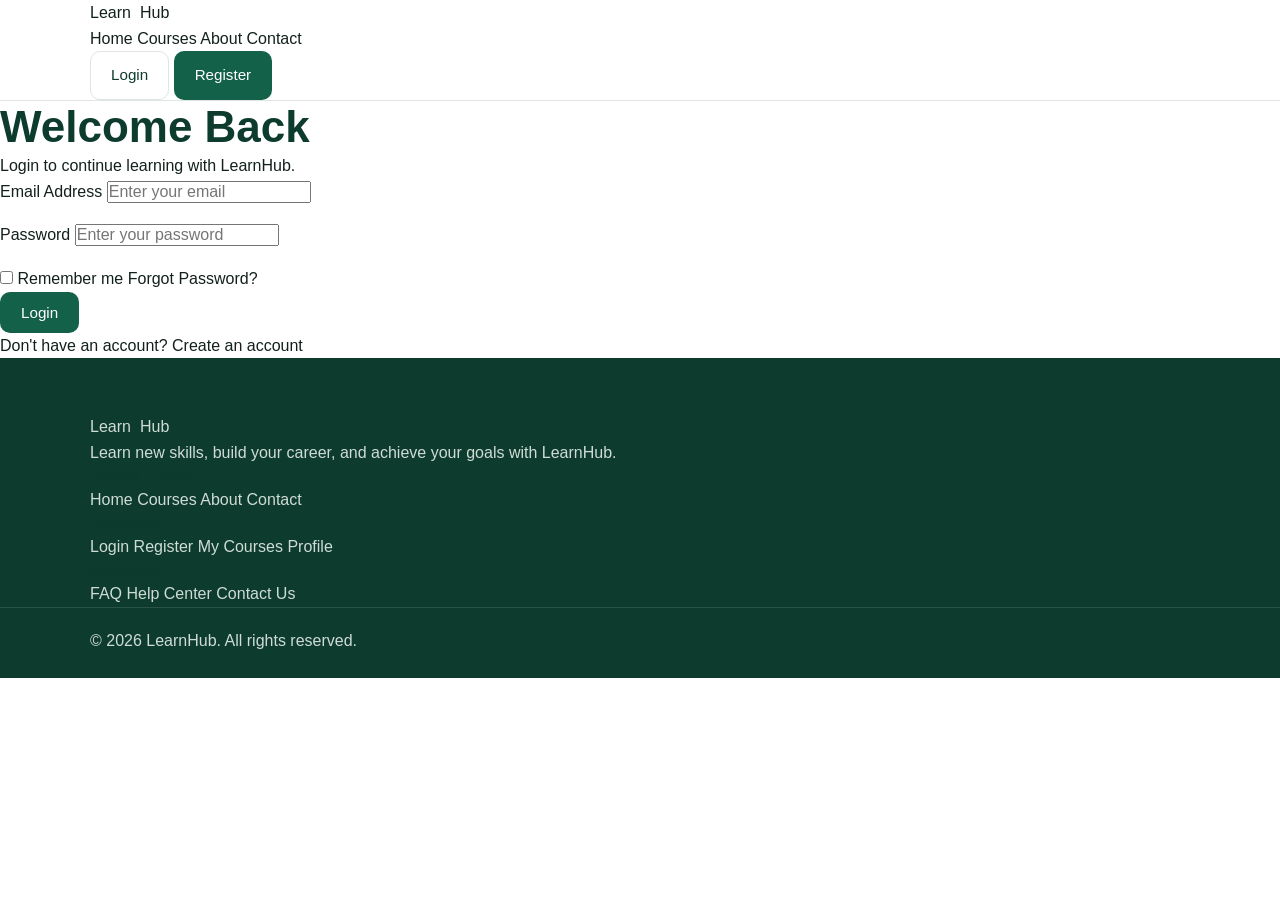
<file: login.html>
<!DOCTYPE html>
<html lang="en">

<head>
    <meta charset="UTF-8">

    <meta name="viewport" content="width=device-width, initial-scale=1.0">

    <title>Login - LearnHub</title>

    <!-- CSS -->
    <link rel="stylesheet" href="style.css">
</head>

<body>

    <!-- ==================== NAVBAR ==================== -->

    <header class="navbar">

        <div class="container nav-container">

            <!-- Logo -->
            <a href="index.html" class="logo">
                Learn<span>Hub</span>
            </a>


            <!-- Navigation -->
            <nav class="nav-menu">

                <a href="index.html">
                    Home
                </a>

                <a href="courses.html">
                    Courses
                </a>

                <a href="about.html">
                    About
                </a>

                <a href="contact.html">
                    Contact
                </a>

            </nav>


            <!-- Navigation Buttons -->
            <div class="nav-buttons">

                <a href="login.html" class="btn btn-outline">
                    Login
                </a>

                <a href="register.html" class="btn btn-primary">
                    Register
                </a>

            </div>

        </div>

    </header>


    <!-- ==================== LOGIN SECTION ==================== -->

    <main class="auth-section">

        <div class="auth-container">


            <!-- Login Header -->

            <div class="auth-header">

                <h1>
                    Welcome Back
                </h1>

                <p>
                    Login to continue learning with LearnHub.
                </p>

            </div>


            <!-- Login Form -->

            <form
                id="loginForm"
                class="auth-form"
                novalidate
            >


                <!-- Email -->

                <div class="form-group">

                    <label for="loginEmail">
                        Email Address
                    </label>

                    <input
                        type="email"
                        id="loginEmail"
                        name="email"
                        placeholder="Enter your email"
                        autocomplete="email"
                        required
                    >

                    <small
                        id="loginEmailError"
                        class="form-error"
                    ></small>

                </div>


                <!-- Password -->

                <div class="form-group">

                    <label for="loginPassword">
                        Password
                    </label>

                    <input
                        type="password"
                        id="loginPassword"
                        name="password"
                        placeholder="Enter your password"
                        autocomplete="current-password"
                        required
                    >

                    <small
                        id="loginPasswordError"
                        class="form-error"
                    ></small>

                </div>


                <!-- Remember Me + Forgot Password -->

                <div class="form-options">

                    <label class="remember-me">

                        <input
                            type="checkbox"
                            id="rememberMe"
                        >

                        <span>
                            Remember me
                        </span>

                    </label>


                    <a href="#" id="forgotPassword">
                        Forgot Password?
                    </a>

                </div>


                <!-- General Login Message -->

                <div
                    id="loginMessage"
                    class="form-message"
                ></div>


                <!-- Login Button -->

                <button
                    type="submit"
                    class="btn btn-primary auth-button"
                >
                    Login
                </button>


            </form>


            <!-- Register Link -->

            <div class="auth-footer">

                <p>
                    Don't have an account?
                    <a href="register.html">
                        Create an account
                    </a>
                </p>

            </div>

        </div>

    </main>


    <!-- ==================== FOOTER ==================== -->

    <footer class="footer">

        <div class="container footer-grid">


            <!-- About -->

            <div class="footer-column">

                <a
                    href="index.html"
                    class="logo footer-logo"
                >
                    Learn<span>Hub</span>
                </a>

                <p>
                    Learn new skills, build your career,
                    and achieve your goals with LearnHub.
                </p>

            </div>


            <!-- Quick Links -->

            <div class="footer-column">

                <h3>
                    Quick Links
                </h3>

                <a href="index.html">
                    Home
                </a>

                <a href="courses.html">
                    Courses
                </a>

                <a href="about.html">
                    About
                </a>

                <a href="contact.html">
                    Contact
                </a>

            </div>


            <!-- Account -->

            <div class="footer-column">

                <h3>
                    Account
                </h3>

                <a href="login.html">
                    Login
                </a>

                <a href="register.html">
                    Register
                </a>

                <a href="my-courses.html">
                    My Courses
                </a>

                <a href="profile.html">
                    Profile
                </a>

            </div>


            <!-- Support -->

            <div class="footer-column">

                <h3>
                    Support
                </h3>

                <a href="faq.html">
                    FAQ
                </a>

                <a href="contact.html">
                    Help Center
                </a>

                <a href="contact.html">
                    Contact Us
                </a>

            </div>

        </div>


        <!-- Copyright -->

        <div class="footer-bottom">

            <div class="container">

                <p>
                    &copy; 2026 LearnHub. All rights reserved.
                </p>

            </div>

        </div>

    </footer>


    <!-- JavaScript -->

    <script src="script.js"></script>

</body>

</html>
</file>
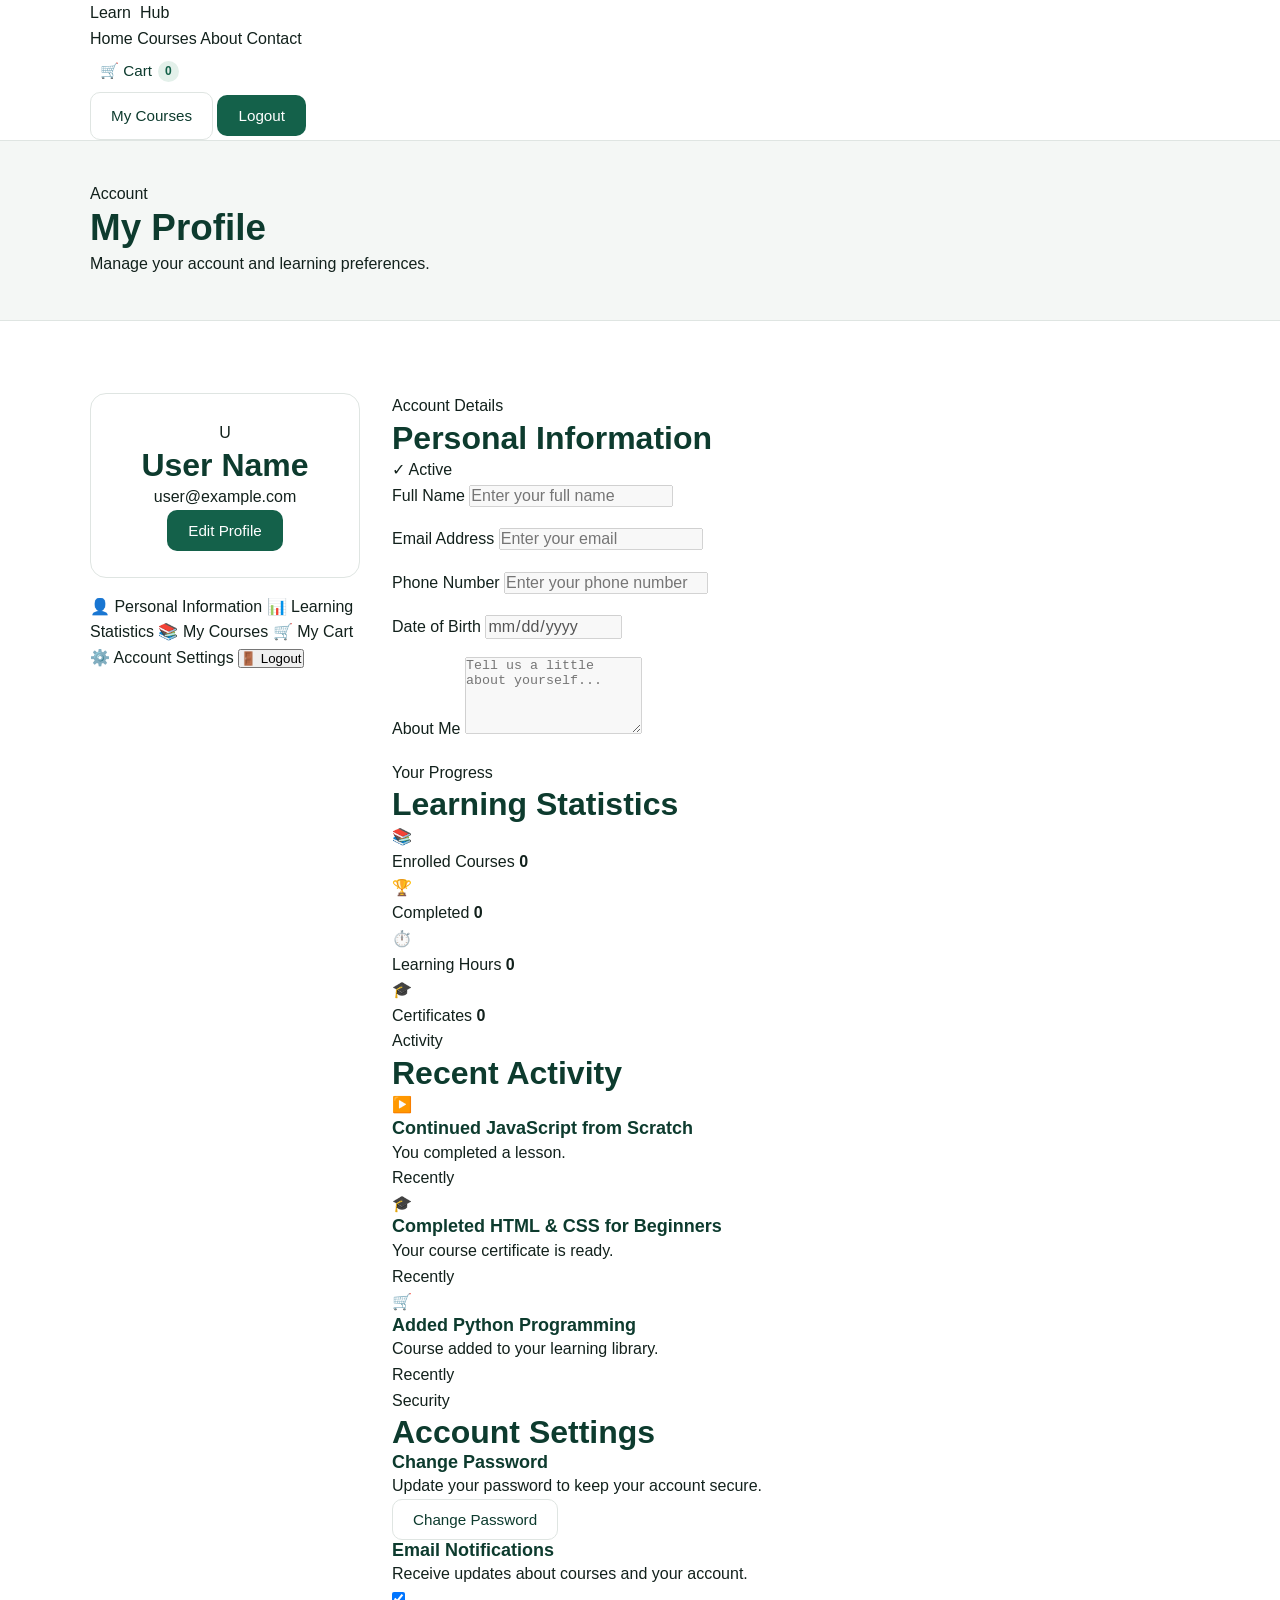
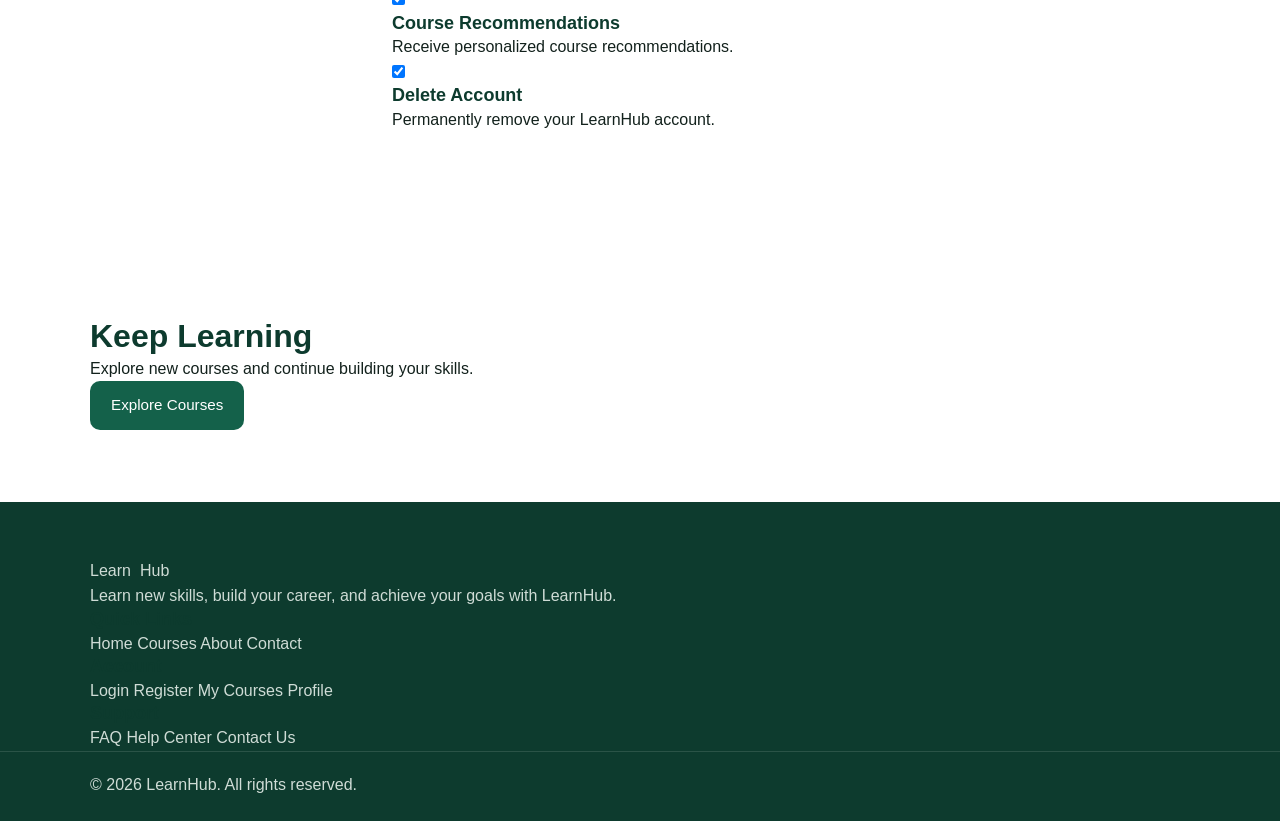
<file: profile.html>
<!DOCTYPE html>
<html lang="en">

<head>

    <meta charset="UTF-8">

    <meta name="viewport" content="width=device-width, initial-scale=1.0">

    <title>My Profile - LearnHub</title>

    <!-- CSS -->
    <link rel="stylesheet" href="style.css">

</head>


<body>


    <!-- =====================================================
         NAVBAR
    ====================================================== -->

    <header class="navbar">

        <div class="container nav-container">


            <!-- Logo -->

            <a href="index.html" class="logo">
                Learn<span>Hub</span>
            </a>


            <!-- Navigation -->

            <nav class="nav-menu">

                <a href="index.html">
                    Home
                </a>

                <a href="courses.html">
                    Courses
                </a>

                <a href="about.html">
                    About
                </a>

                <a href="contact.html">
                    Contact
                </a>

            </nav>


            <!-- Navigation Buttons -->

            <div class="nav-buttons">

                <a
                    href="cart.html"
                    class="cart-link"
                >
                    🛒 Cart

                    <span
                        id="cartCount"
                        class="cart-count"
                    >
                        0
                    </span>

                </a>

                <a
                    href="my-courses.html"
                    class="btn btn-outline"
                >
                    My Courses
                </a>

                <button
                    type="button"
                    id="logoutButton"
                    class="btn btn-primary"
                >
                    Logout
                </button>

            </div>

        </div>

    </header>



    <!-- =====================================================
         PAGE HEADER
    ====================================================== -->

    <section class="page-header">

        <div class="container">

            <p class="section-subtitle">
                Account
            </p>

            <h1>
                My Profile
            </h1>

            <p>
                Manage your account and learning preferences.
            </p>

        </div>

    </section>



    <!-- =====================================================
         PROFILE SECTION
    ====================================================== -->

    <main class="profile-section section">

        <div class="container">

            <div class="profile-layout">


                <!-- =================================================
                     PROFILE SIDEBAR
                ================================================== -->

                <aside class="profile-sidebar">


                    <!-- Profile Card -->

                    <div class="profile-card">


                        <!-- Avatar -->

                        <div
                            class="profile-avatar"
                            id="profileAvatar"
                        >
                            U
                        </div>


                        <!-- Name -->

                        <h2 id="profileName">
                            User Name
                        </h2>


                        <!-- Email -->

                        <p id="profileEmail">
                            user@example.com
                        </p>


                        <!-- Edit Profile Button -->

                        <button
                            type="button"
                            id="editProfileButton"
                            class="btn btn-primary profile-edit-button"
                        >
                            Edit Profile
                        </button>

                    </div>



                    <!-- Profile Navigation -->

                    <nav class="profile-navigation">

                        <a
                            href="#personalInformation"
                            class="profile-nav-link active"
                        >
                            👤 Personal Information
                        </a>

                        <a
                            href="#learningStatistics"
                            class="profile-nav-link"
                        >
                            📊 Learning Statistics
                        </a>

                        <a
                            href="my-courses.html"
                            class="profile-nav-link"
                        >
                            📚 My Courses
                        </a>

                        <a
                            href="cart.html"
                            class="profile-nav-link"
                        >
                            🛒 My Cart
                        </a>

                        <a
                            href="#accountSettings"
                            class="profile-nav-link"
                        >
                            ⚙️ Account Settings
                        </a>

                        <button
                            type="button"
                            id="profileLogoutButton"
                            class="profile-logout"
                        >
                            🚪 Logout
                        </button>

                    </nav>

                </aside>



                <!-- =================================================
                     PROFILE MAIN CONTENT
                ================================================== -->

                <div class="profile-content">


                    <!-- =================================================
                         PERSONAL INFORMATION
                    ================================================== -->

                    <section
                        id="personalInformation"
                        class="profile-content-card"
                    >

                        <div class="profile-content-header">

                            <div>

                                <p class="section-subtitle">
                                    Account Details
                                </p>

                                <h2>
                                    Personal Information
                                </h2>

                            </div>

                            <span class="profile-status">
                                ✓ Active
                            </span>

                        </div>



                        <!-- Profile Form -->

                        <form id="profileForm">


                            <!-- Full Name -->

                            <div class="form-group">

                                <label for="profileFullName">
                                    Full Name
                                </label>

                                <input
                                    type="text"
                                    id="profileFullName"
                                    name="fullName"
                                    placeholder="Enter your full name"
                                    autocomplete="name"
                                    value=""
                                    disabled
                                    required
                                >

                            </div>



                            <!-- Email -->

                            <div class="form-group">

                                <label for="profileEmailInput">
                                    Email Address
                                </label>

                                <input
                                    type="email"
                                    id="profileEmailInput"
                                    name="email"
                                    placeholder="Enter your email"
                                    autocomplete="email"
                                    value=""
                                    disabled
                                    required
                                >

                            </div>



                            <!-- Phone -->

                            <div class="form-group">

                                <label for="profilePhone">
                                    Phone Number
                                </label>

                                <input
                                    type="tel"
                                    id="profilePhone"
                                    name="phone"
                                    placeholder="Enter your phone number"
                                    autocomplete="tel"
                                    value=""
                                    disabled
                                >

                            </div>



                            <!-- Date of Birth -->

                            <div class="form-group">

                                <label for="profileDob">
                                    Date of Birth
                                </label>

                                <input
                                    type="date"
                                    id="profileDob"
                                    name="dateOfBirth"
                                    disabled
                                >

                            </div>



                            <!-- Bio -->

                            <div class="form-group">

                                <label for="profileBio">
                                    About Me
                                </label>

                                <textarea
                                    id="profileBio"
                                    name="bio"
                                    rows="5"
                                    placeholder="Tell us a little about yourself..."
                                    disabled
                                ></textarea>

                            </div>



                            <!-- Form Buttons -->

                            <div
                                id="profileFormButtons"
                                class="profile-form-buttons"
                                style="display: none;"
                            >

                                <button
                                    type="submit"
                                    class="btn btn-primary"
                                >
                                    Save Changes
                                </button>

                                <button
                                    type="button"
                                    id="cancelProfileEdit"
                                    class="btn btn-outline"
                                >
                                    Cancel
                                </button>

                            </div>


                            <!-- Success Message -->

                            <div
                                id="profileMessage"
                                class="form-message"
                            ></div>

                        </form>

                    </section>



                    <!-- =================================================
                         LEARNING STATISTICS
                    ================================================== -->

                    <section
                        id="learningStatistics"
                        class="profile-content-card"
                    >

                        <div class="profile-content-header">

                            <div>

                                <p class="section-subtitle">
                                    Your Progress
                                </p>

                                <h2>
                                    Learning Statistics
                                </h2>

                            </div>

                        </div>



                        <div class="profile-statistics">


                            <!-- Enrolled Courses -->

                            <div class="profile-stat-card">

                                <div class="profile-stat-icon">
                                    📚
                                </div>

                                <div>

                                    <span>
                                        Enrolled Courses
                                    </span>

                                    <strong id="profileEnrolledCourses">
                                        0
                                    </strong>

                                </div>

                            </div>



                            <!-- Completed -->

                            <div class="profile-stat-card">

                                <div class="profile-stat-icon">
                                    🏆
                                </div>

                                <div>

                                    <span>
                                        Completed
                                    </span>

                                    <strong id="profileCompletedCourses">
                                        0
                                    </strong>

                                </div>

                            </div>



                            <!-- Hours -->

                            <div class="profile-stat-card">

                                <div class="profile-stat-icon">
                                    ⏱️
                                </div>

                                <div>

                                    <span>
                                        Learning Hours
                                    </span>

                                    <strong id="profileLearningHours">
                                        0
                                    </strong>

                                </div>

                            </div>



                            <!-- Certificates -->

                            <div class="profile-stat-card">

                                <div class="profile-stat-icon">
                                    🎓
                                </div>

                                <div>

                                    <span>
                                        Certificates
                                    </span>

                                    <strong id="profileCertificates">
                                        0
                                    </strong>

                                </div>

                            </div>


                        </div>

                    </section>



                    <!-- =================================================
                         RECENT ACTIVITY
                    ================================================== -->

                    <section class="profile-content-card">

                        <div class="profile-content-header">

                            <div>

                                <p class="section-subtitle">
                                    Activity
                                </p>

                                <h2>
                                    Recent Activity
                                </h2>

                            </div>

                        </div>



                        <div
                            id="recentActivity"
                            class="activity-list"
                        >


                            <!-- Activity 1 -->

                            <div class="activity-item">

                                <div class="activity-icon">
                                    ▶️
                                </div>

                                <div class="activity-content">

                                    <h3>
                                        Continued JavaScript from Scratch
                                    </h3>

                                    <p>
                                        You completed a lesson.
                                    </p>

                                    <span>
                                        Recently
                                    </span>

                                </div>

                            </div>



                            <!-- Activity 2 -->

                            <div class="activity-item">

                                <div class="activity-icon">
                                    🎓
                                </div>

                                <div class="activity-content">

                                    <h3>
                                        Completed HTML & CSS for Beginners
                                    </h3>

                                    <p>
                                        Your course certificate is ready.
                                    </p>

                                    <span>
                                        Recently
                                    </span>

                                </div>

                            </div>



                            <!-- Activity 3 -->

                            <div class="activity-item">

                                <div class="activity-icon">
                                    🛒
                                </div>

                                <div class="activity-content">

                                    <h3>
                                        Added Python Programming
                                    </h3>

                                    <p>
                                        Course added to your learning library.
                                    </p>

                                    <span>
                                        Recently
                                    </span>

                                </div>

                            </div>


                        </div>

                    </section>



                    <!-- =================================================
                         ACCOUNT SETTINGS
                    ================================================== -->

                    <section
                        id="accountSettings"
                        class="profile-content-card"
                    >

                        <div class="profile-content-header">

                            <div>

                                <p class="section-subtitle">
                                    Security
                                </p>

                                <h2>
                                    Account Settings
                                </h2>

                            </div>

                        </div>



                        <!-- Change Password -->

                        <div class="settings-item">

                            <div>

                                <h3>
                                    Change Password
                                </h3>

                                <p>
                                    Update your password to keep
                                    your account secure.
                                </p>

                            </div>

                            <button
                                type="button"
                                id="changePasswordButton"
                                class="btn btn-outline"
                            >
                                Change Password
                            </button>

                        </div>



                        <!-- Email Notifications -->

                        <div class="settings-item">

                            <div>

                                <h3>
                                    Email Notifications
                                </h3>

                                <p>
                                    Receive updates about courses
                                    and your account.
                                </p>

                            </div>

                            <label class="toggle-switch">

                                <input
                                    type="checkbox"
                                    id="emailNotifications"
                                    checked
                                >

                                <span class="toggle-slider"></span>

                            </label>

                        </div>



                        <!-- Marketing Emails -->

                        <div class="settings-item">

                            <div>

                                <h3>
                                    Course Recommendations
                                </h3>

                                <p>
                                    Receive personalized course
                                    recommendations.
                                </p>

                            </div>

                            <label class="toggle-switch">

                                <input
                                    type="checkbox"
                                    id="courseRecommendations"
                                    checked
                                >

                                <span class="toggle-slider"></span>

                            </label>

                        </div>



                        <!-- Delete Account -->

                        <div class="settings-item danger-setting">

                            <div>

                                <h3>
                                    Delete Account
                                </h3>

                                <p>
                                    Permanently remove your
                                    LearnHub account.
                                </p>

                            </div>

                            <button
                                type="button"
                                id="deleteAccountButton"
                                class="btn btn-danger"
                            >
                                Delete Account
                            </button>

                        </div>


                    </section>


                </div>

            </div>

        </div>

    </main>



    <!-- =====================================================
         CALL TO ACTION
    ====================================================== -->

    <section class="cta section">

        <div class="container cta-container">

            <div class="cta-content">

                <h2>
                    Keep Learning
                </h2>

                <p>
                    Explore new courses and continue building
                    your skills.
                </p>

                <a
                    href="courses.html"
                    class="btn btn-primary"
                >
                    Explore Courses
                </a>

            </div>

        </div>

    </section>



    <!-- =====================================================
         FOOTER
    ====================================================== -->

    <footer class="footer">

        <div class="container footer-grid">


            <!-- About -->

            <div class="footer-column">

                <a
                    href="index.html"
                    class="logo footer-logo"
                >
                    Learn<span>Hub</span>
                </a>

                <p>
                    Learn new skills, build your career,
                    and achieve your goals with LearnHub.
                </p>

            </div>


            <!-- Quick Links -->

            <div class="footer-column">

                <h3>
                    Quick Links
                </h3>

                <a href="index.html">
                    Home
                </a>

                <a href="courses.html">
                    Courses
                </a>

                <a href="about.html">
                    About
                </a>

                <a href="contact.html">
                    Contact
                </a>

            </div>


            <!-- Account -->

            <div class="footer-column">

                <h3>
                    Account
                </h3>

                <a href="login.html">
                    Login
                </a>

                <a href="register.html">
                    Register
                </a>

                <a href="my-courses.html">
                    My Courses
                </a>

                <a href="profile.html">
                    Profile
                </a>

            </div>


            <!-- Support -->

            <div class="footer-column">

                <h3>
                    Support
                </h3>

                <a href="faq.html">
                    FAQ
                </a>

                <a href="contact.html">
                    Help Center
                </a>

                <a href="contact.html">
                    Contact Us
                </a>

            </div>

        </div>


        <!-- Copyright -->

        <div class="footer-bottom">

            <div class="container">

                <p>
                    &copy; 2026 LearnHub. All rights reserved.
                </p>

            </div>

        </div>

    </footer>



    <!-- =====================================================
         JAVASCRIPT
    ====================================================== -->

    <script src="script.js"></script>

</body>

</html>
</file>
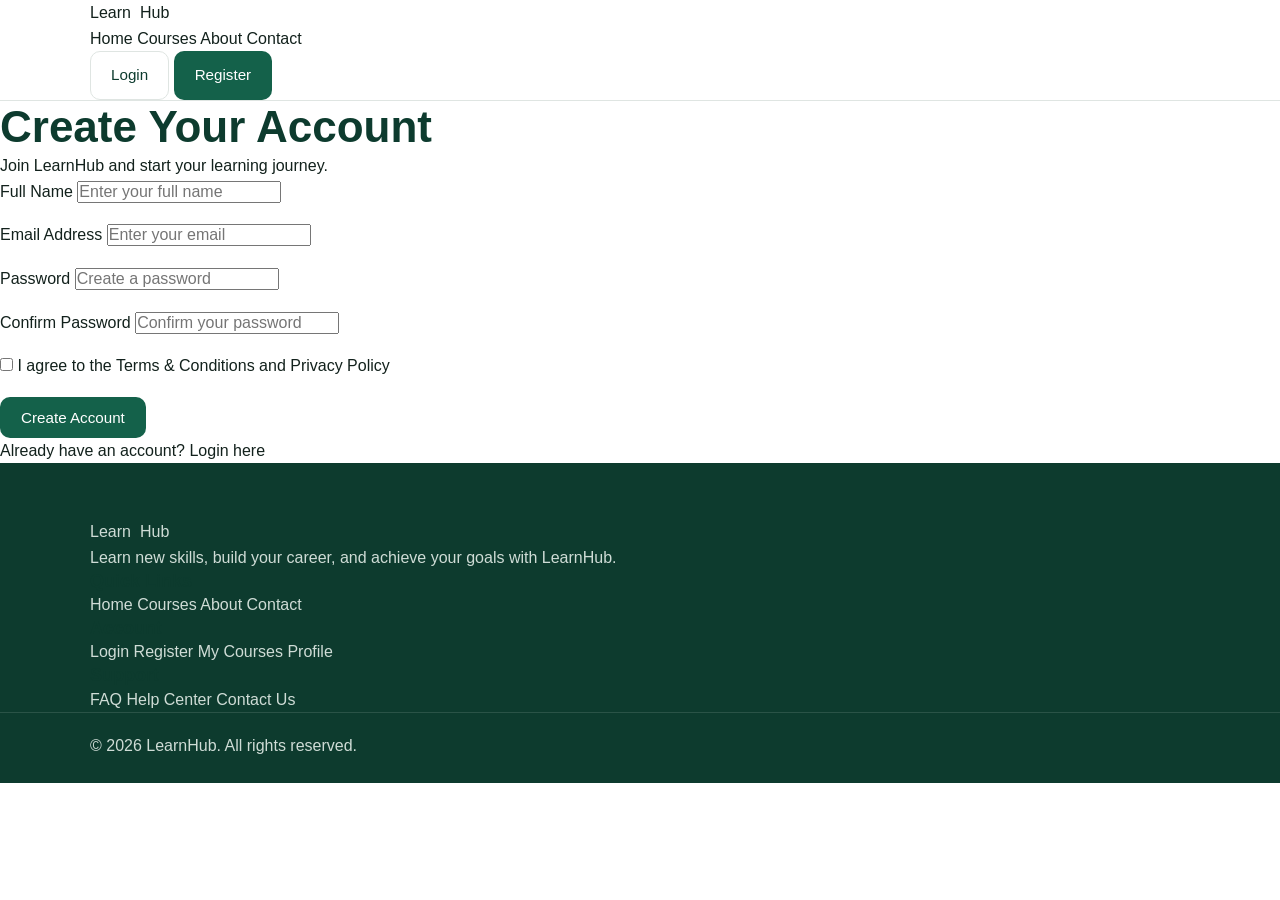
<file: register.html>
<!DOCTYPE html>
<html lang="en">

<head>
    <meta charset="UTF-8">

    <meta name="viewport" content="width=device-width, initial-scale=1.0">

    <title>Register - LearnHub</title>

    <!-- CSS -->
    <link rel="stylesheet" href="style.css">
</head>

<body>

    <!-- ==================== NAVBAR ==================== -->

    <header class="navbar">

        <div class="container nav-container">

            <!-- Logo -->
            <a href="index.html" class="logo">
                Learn<span>Hub</span>
            </a>


            <!-- Navigation -->
            <nav class="nav-menu">

                <a href="index.html">
                    Home
                </a>

                <a href="courses.html">
                    Courses
                </a>

                <a href="about.html">
                    About
                </a>

                <a href="contact.html">
                    Contact
                </a>

            </nav>


            <!-- Navigation Buttons -->
            <div class="nav-buttons">

                <a href="login.html" class="btn btn-outline">
                    Login
                </a>

                <a href="register.html" class="btn btn-primary">
                    Register
                </a>

            </div>

        </div>

    </header>


    <!-- ==================== REGISTRATION SECTION ==================== -->

    <main class="auth-section">

        <div class="auth-container">


            <!-- Registration Header -->

            <div class="auth-header">

                <h1>
                    Create Your Account
                </h1>

                <p>
                    Join LearnHub and start your learning journey.
                </p>

            </div>


            <!-- Registration Form -->

            <form
                id="registerForm"
                class="auth-form"
                novalidate
            >


                <!-- Full Name -->

                <div class="form-group">

                    <label for="registerName">
                        Full Name
                    </label>

                    <input
                        type="text"
                        id="registerName"
                        name="name"
                        placeholder="Enter your full name"
                        autocomplete="name"
                        required
                    >

                    <small
                        id="registerNameError"
                        class="form-error"
                    ></small>

                </div>


                <!-- Email -->

                <div class="form-group">

                    <label for="registerEmail">
                        Email Address
                    </label>

                    <input
                        type="email"
                        id="registerEmail"
                        name="email"
                        placeholder="Enter your email"
                        autocomplete="email"
                        required
                    >

                    <small
                        id="registerEmailError"
                        class="form-error"
                    ></small>

                </div>


                <!-- Password -->

                <div class="form-group">

                    <label for="registerPassword">
                        Password
                    </label>

                    <input
                        type="password"
                        id="registerPassword"
                        name="password"
                        placeholder="Create a password"
                        autocomplete="new-password"
                        required
                    >

                    <small
                        id="registerPasswordError"
                        class="form-error"
                    ></small>

                </div>


                <!-- Confirm Password -->

                <div class="form-group">

                    <label for="confirmPassword">
                        Confirm Password
                    </label>

                    <input
                        type="password"
                        id="confirmPassword"
                        name="confirmPassword"
                        placeholder="Confirm your password"
                        autocomplete="new-password"
                        required
                    >

                    <small
                        id="confirmPasswordError"
                        class="form-error"
                    ></small>

                </div>


                <!-- Terms and Conditions -->

                <div class="form-group terms-group">

                    <label class="terms-label">

                        <input
                            type="checkbox"
                            id="terms"
                            name="terms"
                            required
                        >

                        <span>
                            I agree to the
                            <a href="#">
                                Terms & Conditions
                            </a>
                            and
                            <a href="#">
                                Privacy Policy
                            </a>
                        </span>

                    </label>

                    <small
                        id="termsError"
                        class="form-error"
                    ></small>

                </div>


                <!-- Registration Message -->

                <div
                    id="registerMessage"
                    class="form-message"
                ></div>


                <!-- Register Button -->

                <button
                    type="submit"
                    class="btn btn-primary auth-button"
                >
                    Create Account
                </button>


            </form>


            <!-- Login Link -->

            <div class="auth-footer">

                <p>
                    Already have an account?
                    <a href="login.html">
                        Login here
                    </a>
                </p>

            </div>

        </div>

    </main>


    <!-- ==================== FOOTER ==================== -->

    <footer class="footer">

        <div class="container footer-grid">


            <!-- About -->

            <div class="footer-column">

                <a
                    href="index.html"
                    class="logo footer-logo"
                >
                    Learn<span>Hub</span>
                </a>

                <p>
                    Learn new skills, build your career,
                    and achieve your goals with LearnHub.
                </p>

            </div>


            <!-- Quick Links -->

            <div class="footer-column">

                <h3>
                    Quick Links
                </h3>

                <a href="index.html">
                    Home
                </a>

                <a href="courses.html">
                    Courses
                </a>

                <a href="about.html">
                    About
                </a>

                <a href="contact.html">
                    Contact
                </a>

            </div>


            <!-- Account -->

            <div class="footer-column">

                <h3>
                    Account
                </h3>

                <a href="login.html">
                    Login
                </a>

                <a href="register.html">
                    Register
                </a>

                <a href="my-courses.html">
                    My Courses
                </a>

                <a href="profile.html">
                    Profile
                </a>

            </div>


            <!-- Support -->

            <div class="footer-column">

                <h3>
                    Support
                </h3>

                <a href="faq.html">
                    FAQ
                </a>

                <a href="contact.html">
                    Help Center
                </a>

                <a href="contact.html">
                    Contact Us
                </a>

            </div>

        </div>


        <!-- Copyright -->

        <div class="footer-bottom">

            <div class="container">

                <p>
                    &copy; 2026 LearnHub. All rights reserved.
                </p>

            </div>

        </div>

    </footer>


    <!-- JavaScript -->

    <script src="script.js"></script>

</body>

</html>
</file>
<file: style.css>
/* ==========================================================================
   SkillNova — single stylesheet for the whole site

   1. RESET & VARIABLES
   2. BASE ELEMENTS
   3. REUSABLE PIECES (container, buttons, badges, progress)
   4. NAVBAR
   5. FOOTER
   6. HOME PAGE
   7. RESPONSIVE
   ========================================================================== */


/* ==========================================================================
   1. RESET & VARIABLES
   ========================================================================== */

*,
*::before,
*::after {
  margin: 0;
  padding: 0;
  box-sizing: border-box;
}

:root {
  /* Colours */
  --green-900: #0d3b2e;   /* darkest — footer, nav text */
  --green-700: #14614a;   /* primary brand colour */
  --green-100: #e3f0ea;   /* light green tint */
  --gold:      #f0a202;   /* accent — used sparingly */
  --ink:       #12211c;   /* body text */
  --muted:     #6b7a74;   /* secondary text */
  --line:      #dfe5e2;   /* borders */
  --surface:   #f4f7f5;   /* alternating section background */
  --white:     #ffffff;

  /* Type */
  --font-head: "Outfit", sans-serif;
  --font-body: "Inter", sans-serif;

  /* Spacing & shape */
  --radius:    10px;
  --radius-lg: 16px;
  --shadow:    0 4px 16px rgba(13, 59, 46, 0.08);
}


/* ==========================================================================
   2. BASE ELEMENTS
   ========================================================================== */

html {
  scroll-behavior: smooth;
}

body {
  font-family: var(--font-body);
  font-size: 16px;
  line-height: 1.6;
  color: var(--ink);
  background-color: var(--white);
}

h1, h2, h3, h4 {
  font-family: var(--font-head);
  line-height: 1.2;
  color: var(--green-900);
}

h1 { font-size: 2.75rem; }
h2 { font-size: 2rem; }
h3 { font-size: 1.125rem; }
h4 { font-size: 1rem; }

a {
  color: inherit;
  text-decoration: none;
}

img {
  max-width: 100%;
  display: block;
}

ul, ol {
  list-style: none;
}

button {
  font-family: inherit;
  cursor: pointer;
}

input {
  font-family: inherit;
  font-size: 1rem;
}

/* Keyboard users must always see where they are */
a:focus-visible,
button:focus-visible,
input:focus-visible {
  outline: 2px solid var(--green-700);
  outline-offset: 2px;
}


/* ==========================================================================
   3. REUSABLE PIECES
   ========================================================================== */

/* Centres content and keeps it off the screen edges */
.container {
  width: 100%;
  max-width: 1140px;
  margin: 0 auto;
  padding: 0 20px;
}

.muted { color: var(--muted); }
.small { font-size: 0.875rem; }

.link {
  color: var(--green-700);
  font-weight: 500;
  border-bottom: 1px solid var(--green-700);
  padding-bottom: 2px;
}

/* ----- Buttons ----- */
.btn {
  display: inline-block;
  padding: 11px 20px;
  border: 1px solid transparent;
  border-radius: var(--radius);
  font-size: 0.95rem;
  font-weight: 500;
  text-align: center;
  transition: background-color 0.15s ease, color 0.15s ease;
}

.btn-primary {
  background-color: var(--green-700);
  color: var(--white);
}
.btn-primary:hover {
  background-color: var(--green-900);
}

.btn-outline {
  border-color: var(--line);
  color: var(--green-900);
  background-color: var(--white);
}
.btn-outline:hover {
  border-color: var(--green-700);
  color: var(--green-700);
}

.btn-ghost {
  color: var(--green-900);
  background-color: transparent;
}
.btn-ghost:hover {
  background-color: var(--green-100);
}

.btn-accent {
  background-color: var(--gold);
  color: var(--green-900);
  font-weight: 600;
}
.btn-accent:hover {
  background-color: #d89100;
}

.btn-sm    { padding: 7px 14px; font-size: 0.85rem; }
.btn-block { display: block; width: 100%; }

/* ----- Badge ----- */
.badge {
  display: inline-block;
  padding: 3px 10px;
  border-radius: 99px;
  background-color: var(--gold);
  color: var(--green-900);
  font-size: 0.75rem;
  font-weight: 600;
}

.badge-light {
  background-color: var(--white);
  color: var(--green-900);
}

/* ----- Progress bar (reused on my-courses.html later) ----- */
.progress {
  height: 6px;
  border-radius: 99px;
  background-color: var(--line);
  overflow: hidden;
  margin: 14px 0 6px;
}

.progress-bar {
  height: 100%;
  background-color: var(--green-700);
}

/* ----- Section wrappers ----- */
.section {
  padding: 72px 0;
}

.section-alt {
  background-color: var(--surface);
}

.section-head {
  display: flex;
  align-items: center;
  justify-content: space-between;
  gap: 16px;
  margin-bottom: 32px;
}

.section-title {
  margin-bottom: 32px;
}


/* ==========================================================================
   4. NAVBAR
   ========================================================================== */

.navbar {
  position: sticky;
  top: 0;
  z-index: 50;
  background-color: var(--white);
  border-bottom: 1px solid var(--line);
}

.navbar-inner {
  display: flex;
  align-items: center;
  justify-content: space-between;
  gap: 24px;
  height: 68px;
}

.logo {
  display: flex;
  align-items: center;
  gap: 9px;
}

.logo-mark {
  display: grid;
  place-items: center;
  width: 34px;
  height: 34px;
  border-radius: 9px;
  background-color: var(--green-700);
  color: var(--white);
  font-family: var(--font-head);
  font-weight: 700;
  font-size: 0.85rem;
}

.logo-text {
  font-family: var(--font-head);
  font-weight: 700;
  font-size: 1.15rem;
  color: var(--green-900);
}

.nav-links {
  display: flex;
  gap: 28px;
  margin-left: auto;
}

.nav-links a {
  font-size: 0.95rem;
  color: var(--muted);
  padding: 4px 0;
}

.nav-links a:hover {
  color: var(--green-900);
}

/* Marks the page you are currently on */
.nav-links a.active {
  color: var(--green-900);
  font-weight: 500;
  border-bottom: 2px solid var(--green-700);
}

.nav-actions {
  display: flex;
  align-items: center;
  gap: 10px;
}

.cart-link {
  display: flex;
  align-items: center;
  gap: 6px;
  font-size: 0.95rem;
  color: var(--green-900);
  padding: 8px 10px;
}

.cart-count {
  display: grid;
  place-items: center;
  min-width: 21px;
  height: 21px;
  padding: 0 6px;
  border-radius: 99px;
  background-color: var(--green-100);
  color: var(--green-700);
  font-size: 0.75rem;
  font-weight: 600;
}

/* Hamburger — hidden on desktop, shown in the responsive section */
.menu-toggle {
  display: none;
  flex-direction: column;
  gap: 4px;
  padding: 8px;
  border: none;
  background: none;
}

.menu-toggle span {
  width: 20px;
  height: 2px;
  background-color: var(--green-900);
}


/* ==========================================================================
   5. FOOTER
   ========================================================================== */

.footer {
  background-color: var(--green-900);
  color: #cfdcd6;
  padding-top: 56px;
}

.footer h4,
.footer .logo-text {
  color: var(--white);
}

.footer .muted {
  color: #9db3aa;
}

.footer-inner {
  display: grid;
  grid-template-columns: 2fr 1fr 1fr 1fr;
  gap: 32px;
  padding-bottom: 40px;
}

.footer-brand p {
  margin-top: 12px;
  max-width: 260px;
}

.footer-col {
  display: flex;
  flex-direction: column;
  gap: 10px;
}

.footer-col h4 {
  margin-bottom: 4px;
}

.footer-col a {
  font-size: 0.9rem;
  color: #cfdcd6;
}

.footer-col a:hover {
  color: var(--white);
}

.footer-bottom {
  border-top: 1px solid rgba(255, 255, 255, 0.12);
  padding-top: 20px;
  padding-bottom: 24px;
}


/* ==========================================================================
   6. HOME PAGE
   ========================================================================== */

/* ----- Hero ----- */
.hero {
  background-color: var(--surface);
  padding: 80px 0;
  border-bottom: 1px solid var(--line);
}

.hero-inner {
  display: grid;
  grid-template-columns: 1.15fr 0.85fr;
  gap: 56px;
  align-items: center;
}

.hero-tagline {
  color: var(--green-700);
  font-weight: 500;
  font-size: 0.9rem;
  margin-bottom: 14px;
}

.hero-sub {
  color: var(--muted);
  font-size: 1.05rem;
  max-width: 46ch;
  margin-top: 16px;
}

.hero-search {
  display: flex;
  gap: 8px;
  margin-top: 28px;
  max-width: 480px;
}

.hero-search input {
  flex: 1;
  padding: 12px 14px;
  border: 1px solid var(--line);
  border-radius: var(--radius);
  background-color: var(--white);
}

.hero-search input::placeholder {
  color: var(--muted);
}

.hero-stats {
  display: flex;
  gap: 40px;
  margin-top: 36px;
}

.stat strong {
  display: block;
  font-family: var(--font-head);
  font-size: 1.6rem;
  color: var(--green-900);
}

.stat span {
  font-size: 0.875rem;
  color: var(--muted);
}

/* The live-class card sitting next to the headline */
.hero-card {
  background-color: var(--white);
  border: 1px solid var(--line);
  border-radius: var(--radius-lg);
  box-shadow: var(--shadow);
  padding: 22px;
}

.hero-card-top {
  display: flex;
  align-items: center;
  justify-content: space-between;
  margin-bottom: 14px;
}

.hero-card-time {
  font-size: 0.85rem;
  color: var(--muted);
}

.hero-card h3 {
  margin-bottom: 4px;
}

.hero-card .btn {
  margin-top: 16px;
}

/* ----- Categories ----- */
.category-grid {
  display: grid;
  grid-template-columns: repeat(3, 1fr);
  gap: 16px;
}

.category-card {
  padding: 22px;
  border: 1px solid var(--line);
  border-radius: var(--radius);
  background-color: var(--white);
  transition: border-color 0.15s ease;
}

.category-card:hover {
  border-color: var(--green-700);
}

.category-card p {
  margin-top: 4px;
  font-size: 0.875rem;
  color: var(--muted);
}

/* ----- Course cards (reused on courses.html later) ----- */
.course-grid {
  display: grid;
  grid-template-columns: repeat(4, 1fr);
  gap: 20px;
}

.course-card {
  display: flex;
  flex-direction: column;
  background-color: var(--white);
  border: 1px solid var(--line);
  border-radius: var(--radius);
  overflow: hidden;
}

.course-thumb {
  position: relative;
  height: 130px;
  padding: 12px;
  background-color: var(--green-700);
}

/* Placeholder colours until you add real images */
.thumb-1 { background-color: #14614a; }
.thumb-2 { background-color: #1f4d63; }
.thumb-3 { background-color: #5a4a7d; }
.thumb-4 { background-color: #8a5a2b; }

.course-body {
  display: flex;
  flex-direction: column;
  flex: 1;
  padding: 16px;
}

.course-category {
  font-size: 0.78rem;
  color: var(--green-700);
  font-weight: 500;
  margin-bottom: 6px;
}

.course-card h3 {
  font-size: 1rem;
  margin-bottom: 6px;
}

.course-meta {
  display: flex;
  align-items: center;
  gap: 12px;
  margin-top: 10px;
}

.rating {
  font-size: 0.85rem;
  font-weight: 600;
  color: var(--green-900);
}

.course-footer {
  display: flex;
  align-items: center;
  justify-content: space-between;
  margin-top: auto;
  padding-top: 16px;
}

.price {
  font-family: var(--font-head);
  font-size: 1.1rem;
  font-weight: 600;
  color: var(--green-900);
}

/* ----- How it works (a real sequence, so numbers are appropriate) ----- */
.steps {
  display: grid;
  grid-template-columns: repeat(3, 1fr);
  gap: 28px;
}

.step {
  padding-top: 20px;
  border-top: 2px solid var(--green-100);
}

.step-number {
  display: grid;
  place-items: center;
  width: 30px;
  height: 30px;
  border-radius: 50%;
  background-color: var(--green-100);
  color: var(--green-700);
  font-family: var(--font-head);
  font-weight: 600;
  margin-bottom: 12px;
}

.step h3 {
  margin-bottom: 6px;
}

.step p {
  color: var(--muted);
  font-size: 0.95rem;
}

/* ----- Call to action band ----- */
.cta-band {
  background-color: var(--green-900);
  color: var(--white);
  padding: 56px 0;
}

.cta-band h2 {
  color: var(--white);
}

.cta-band p {
  color: #9db3aa;
  margin-top: 8px;
}

.cta-inner {
  display: flex;
  align-items: center;
  justify-content: space-between;
  gap: 24px;
  flex-wrap: wrap;
}


/* ==========================================================================
   7. RESPONSIVE
   ========================================================================== */

/* Tablet */
@media (max-width: 900px) {
  h1 { font-size: 2.2rem; }
  h2 { font-size: 1.6rem; }

  .hero-inner {
    grid-template-columns: 1fr;
    gap: 36px;
  }

  .course-grid {
    grid-template-columns: repeat(2, 1fr);
  }

  .category-grid {
    grid-template-columns: repeat(2, 1fr);
  }

  .steps {
    grid-template-columns: 1fr;
    gap: 20px;
  }

  .footer-inner {
    grid-template-columns: 1fr 1fr;
  }
}

/* Mobile */
@media (max-width: 640px) {
  .section { padding: 48px 0; }
  .hero    { padding: 48px 0; }

  .menu-toggle { display: flex; }

  /* Menu is hidden until JS adds the .open class */
  .nav-links {
    display: none;
    position: absolute;
    top: 68px;
    left: 0;
    right: 0;
    flex-direction: column;
    gap: 0;
    padding: 8px 20px 16px;
    background-color: var(--white);
    border-bottom: 1px solid var(--line);
  }

  .nav-links.open {
    display: flex;
  }

  .nav-links a {
    padding: 12px 0;
    border-bottom: 1px solid var(--line);
  }

  .nav-links a.active {
    border-bottom: 1px solid var(--line);
  }

  /* Save space: hide the text buttons, keep cart + hamburger */
  .nav-actions .btn {
    display: none;
  }

  .hero-search {
    flex-direction: column;
  }

  .hero-stats {
    gap: 24px;
  }

  .course-grid,
  .category-grid {
    grid-template-columns: 1fr;
  }

  .footer-inner {
    grid-template-columns: 1fr;
    gap: 24px;
  }
}

/* Respect the user's motion setting */
@media (prefers-reduced-motion: reduce) {
  * {
    transition: none !important;
    scroll-behavior: auto;
  }
}
/* ==========================================================================
   7. FORMS  (shared by every page that has inputs)
   ========================================================================== */

.form-group {
  margin-bottom: 18px;
}

/* Two fields side by side */
.form-row {
  display: grid;
  grid-template-columns: 1fr 1fr;
  gap: 16px;
}

.form-label {
  display: block;
  margin-bottom: 6px;
  font-size: 0.9rem;
  font-weight: 500;
  color: var(--green-900);
}

/* A label with a link on the right, e.g. "Password ... Forgot?" */
.label-row {
  display: flex;
  align-items: baseline;
  justify-content: space-between;
  gap: 12px;
}

.form-input {
  width: 100%;
  padding: 11px 13px;
  border: 1px solid var(--line);
  border-radius: var(--radius);
  background-color: var(--white);
  color: var(--ink);
}

.form-input::placeholder {
  color: #9aa8a2;
}

.form-input:focus {
  border-color: var(--green-700);
  outline: none;
  box-shadow: 0 0 0 3px var(--green-100);
}

.form-input[readonly] {
  background-color: var(--surface);
  color: var(--muted);
}

/* JS adds this class when a field fails validation */
.form-input.invalid {
  border-color: var(--danger);
}

.form-input.invalid:focus {
  box-shadow: 0 0 0 3px var(--danger-soft);
}

.form-textarea {
  resize: vertical;
  min-height: 90px;
  line-height: 1.5;
}

/* Error text under a field — empty means invisible */
.form-error {
  min-height: 18px;
  margin-top: 5px;
  font-size: 0.82rem;
  color: var(--danger);
}

.form-hint {
  margin-top: 5px;
}

/* ----- Dropdowns ----- */
.form-select {
  padding: 9px 12px;
  border: 1px solid var(--line);
  border-radius: var(--radius);
  background-color: var(--white);
  font-family: inherit;
  font-size: 0.9rem;
  color: var(--ink);
  cursor: pointer;
}

.form-select-block {
  width: 100%;
  padding: 11px 13px;
  font-size: 1rem;
}

.form-select:focus {
  border-color: var(--green-700);
  outline: none;
  box-shadow: 0 0 0 3px var(--green-100);
}

/* ----- Show / hide password ----- */
.input-with-button {
  position: relative;
}

.input-with-button .form-input {
  padding-right: 62px;
}

.reveal-btn {
  position: absolute;
  right: 8px;
  top: 50%;
  transform: translateY(-50%);
  padding: 5px 9px;
  border: none;
  border-radius: 6px;
  background-color: var(--green-100);
  color: var(--green-700);
  font-size: 0.78rem;
  font-weight: 600;
}

/* ----- Radio buttons shown as boxes ----- */
.role-options {
  display: flex;
  gap: 10px;
}

.role-option {
  display: flex;
  align-items: center;
  gap: 8px;
  flex: 1;
  padding: 11px 14px;
  border: 1px solid var(--line);
  border-radius: var(--radius);
  cursor: pointer;
  font-size: 0.92rem;
}

.role-option input {
  accent-color: var(--green-700);
}

/* :has() lets the whole box react when the radio inside it is picked */
.role-option:has(input:checked) {
  border-color: var(--green-700);
  background-color: var(--green-100);
}

/* ----- Checkbox with text beside it ----- */
.checkbox-row {
  display: flex;
  align-items: flex-start;
  gap: 9px;
  font-size: 0.9rem;
  color: var(--muted);
  cursor: pointer;
}

.checkbox-row input {
  margin-top: 3px;
  accent-color: var(--green-700);
}

/* ----- A bordered box that groups one part of a form ----- */
.form-card {
  background-color: var(--white);
  border: 1px solid var(--line);
  border-radius: var(--radius-lg);
  padding: 26px;
  margin-bottom: 20px;
}

.form-card-title {
  font-size: 1.15rem;
  margin-bottom: 18px;
}

/* Extra fields revealed by a checkbox */
.reveal-block {
  margin-top: 18px;
  padding-top: 18px;
  border-top: 1px solid var(--line);
}

/* ----- Buttons at the end of a form ----- */
.form-actions {
  display: flex;
  align-items: center;
  justify-content: space-between;
  gap: 12px;
  margin-top: 8px;
}

.form-actions-left {
  justify-content: flex-start;
}

/* ----- Message box above a form ----- */
.alert {
  padding: 11px 14px;
  border-radius: var(--radius);
  margin-bottom: 18px;
  font-size: 0.9rem;
}

.alert-error {
  background-color: var(--danger-soft);
  color: var(--danger);
}

.alert-success {
  background-color: var(--success-soft);
  color: var(--success);
}

/* ----- Extra button styles ----- */
.btn-danger {
  background-color: var(--danger);
  color: var(--white);
}

.btn-danger:hover {
  background-color: #8f1e18;
}

/* Outline button sitting on a dark background */
.btn-on-dark {
  background-color: transparent;
  border-color: rgba(255, 255, 255, 0.4);
  color: var(--white);
}

.btn-on-dark:hover {
  background-color: rgba(255, 255, 255, 0.12);
  border-color: var(--white);
  color: var(--white);
}

.btn-block + .btn-block {
  margin-top: 10px;
}


/* ==========================================================================
   8. AUTH PAGES  (register.html, login.html)
   ========================================================================== */

.auth {
  background-color: var(--surface);
  padding: 56px 0;
}

.auth-inner {
  display: grid;
  grid-template-columns: 1.1fr 0.9fr;
  gap: 40px;
  align-items: start;
}

/* Login has fewer fields, so its card is narrower */
.auth-inner-narrow {
  grid-template-columns: 0.95fr 1.05fr;
}

.auth-card {
  background-color: var(--white);
  border: 1px solid var(--line);
  border-radius: var(--radius-lg);
  box-shadow: var(--shadow);
  padding: 36px;
}

.auth-title {
  font-size: 1.9rem;
  margin-bottom: 6px;
}

.auth-sub {
  color: var(--muted);
  margin-bottom: 26px;
}

.auth-switch {
  margin-top: 20px;
  text-align: center;
  font-size: 0.92rem;
  color: var(--muted);
}

/* A horizontal rule with the word "or" sitting in the middle */
.auth-divider {
  display: flex;
  align-items: center;
  gap: 12px;
  margin: 20px 0;
  color: var(--muted);
  font-size: 0.85rem;
}

.auth-divider::before,
.auth-divider::after {
  content: "";
  flex: 1;
  height: 1px;
  background-color: var(--line);
}

/* ----- Right-hand panel ----- */
.auth-side {
  padding: 30px 4px;
}

.auth-side h2 {
  font-size: 1.4rem;
  margin-bottom: 18px;
}

.auth-quote {
  margin-top: 30px;
  padding: 18px 20px;
  border-left: 3px solid var(--gold);
  background-color: var(--white);
  border-radius: 0 var(--radius) var(--radius) 0;
}

.auth-quote p:first-child {
  font-family: var(--font-head);
  font-size: 1.02rem;
  color: var(--green-900);
  margin-bottom: 6px;
}

/* ----- Tick list, reused on several pages ----- */
.tick-list {
  display: flex;
  flex-direction: column;
  gap: 12px;
}

.tick-list li {
  position: relative;
  padding-left: 28px;
  color: var(--muted);
  font-size: 0.95rem;
}

/* The tick is decoration, so it is drawn in CSS not written in HTML */
.tick-list li::before {
  content: "✓";
  position: absolute;
  left: 0;
  top: 0;
  display: grid;
  place-items: center;
  width: 19px;
  height: 19px;
  border-radius: 50%;
  background-color: var(--green-100);
  color: var(--green-700);
  font-size: 0.7rem;
  font-weight: 700;
}

.tick-list-2col {
  display: grid;
  grid-template-columns: 1fr 1fr;
  gap: 12px 24px;
}


/* ==========================================================================
   9. SHARED PAGE PIECES
   (page header, breadcrumb, empty states, tabs, accordion, avatar)
   ========================================================================== */

.page-header {
  background-color: var(--surface);
  border-bottom: 1px solid var(--line);
  padding: 40px 0 44px;
}

.page-header h1 {
  font-size: 2.3rem;
  max-width: 22ch;
}

.page-sub {
  color: var(--muted);
  margin-top: 12px;
  max-width: 60ch;
}

.page-sub-wide {
  max-width: 72ch;
  font-size: 1.05rem;
}

/* ----- Breadcrumb trail ----- */
.breadcrumb {
  display: flex;
  flex-wrap: wrap;
  gap: 8px;
  font-size: 0.85rem;
  color: var(--muted);
  margin-bottom: 14px;
}

.breadcrumb a:hover {
  color: var(--green-700);
}

.breadcrumb-light {
  color: #9db3aa;
}

.breadcrumb-light a:hover {
  color: var(--white);
}

/* ----- "Nothing here" blocks ----- */
.empty-state {
  text-align: center;
  padding: 40px 20px;
  border: 1px dashed var(--line);
  border-radius: var(--radius-lg);
  background-color: var(--white);
}

.empty-state h3 {
  font-size: 1.25rem;
  margin-bottom: 8px;
}

.empty-state p {
  max-width: 42ch;
  margin: 0 auto 18px;
}

.empty-state-lg {
  padding: 64px 24px;
}

.gate-actions {
  display: flex;
  justify-content: center;
  gap: 12px;
  flex-wrap: wrap;
}

/* ----- Tabs (course details, my courses) ----- */
.tabs {
  display: flex;
  gap: 6px;
  flex-wrap: wrap;
  border-bottom: 1px solid var(--line);
  margin-bottom: 28px;
}

.tab {
  display: flex;
  align-items: center;
  gap: 7px;
  padding: 11px 16px;
  border: none;
  background: none;
  font-size: 0.95rem;
  color: var(--muted);
  border-bottom: 2px solid transparent;
  margin-bottom: -1px;
}

.tab:hover {
  color: var(--green-900);
}

.tab.active {
  color: var(--green-900);
  font-weight: 500;
  border-bottom-color: var(--green-700);
}

.tab-count {
  display: inline-grid;
  place-items: center;
  min-width: 21px;
  height: 21px;
  padding: 0 6px;
  border-radius: 99px;
  background-color: var(--surface);
  font-size: 0.75rem;
  font-weight: 600;
}

.tab.active .tab-count {
  background-color: var(--green-100);
  color: var(--green-700);
}

/* Panels are hidden until JS marks one active */
.tab-panel {
  display: none;
}

.tab-panel.active {
  display: block;
}

/* ----- Panel headings inside tabs ----- */
.panel-title {
  font-size: 1.25rem;
  margin-bottom: 14px;
}

.panel-title:not(:first-child) {
  margin-top: 32px;
}

.panel-text {
  color: var(--muted);
  margin-bottom: 14px;
  max-width: 68ch;
}

.panel-head {
  display: flex;
  align-items: center;
  justify-content: space-between;
  gap: 16px;
  margin-bottom: 14px;
}

.panel-head .panel-title {
  margin: 0;
}

.bullet-list {
  display: flex;
  flex-direction: column;
  gap: 9px;
}

.bullet-list li {
  position: relative;
  padding-left: 18px;
  color: var(--muted);
  font-size: 0.95rem;
}

.bullet-list li::before {
  content: "";
  position: absolute;
  left: 0;
  top: 10px;
  width: 6px;
  height: 6px;
  border-radius: 50%;
  background-color: var(--green-700);
}

/* ----- Accordion (syllabus + FAQ) ----- */
.accordion {
  display: flex;
  flex-direction: column;
  gap: 10px;
}

.accordion-item {
  border: 1px solid var(--line);
  border-radius: var(--radius);
  background-color: var(--white);
  overflow: hidden;
}

.accordion-head {
  display: flex;
  align-items: center;
  justify-content: space-between;
  gap: 16px;
  width: 100%;
  padding: 15px 18px;
  border: none;
  background: none;
  text-align: left;
  font-family: var(--font-head);
  font-size: 1rem;
  font-weight: 600;
  color: var(--green-900);
}

.accordion-head:hover {
  background-color: var(--surface);
}

.accordion-icon {
  flex-shrink: 0;
  display: grid;
  place-items: center;
  width: 24px;
  height: 24px;
  border-radius: 50%;
  background-color: var(--green-100);
  color: var(--green-700);
  font-size: 1rem;
  line-height: 1;
}

/* Body is closed until JS adds .open to the item */
.accordion-body {
  display: none;
  padding: 0 18px 18px;
  color: var(--muted);
  font-size: 0.95rem;
}

.accordion-item.open .accordion-body {
  display: block;
}

.accordion-item.open .accordion-icon {
  background-color: var(--green-700);
  color: var(--white);
}

/* ----- Round initials, used for people ----- */
.avatar {
  display: grid;
  place-items: center;
  width: 46px;
  height: 46px;
  border-radius: 50%;
  background-color: var(--green-100);
  color: var(--green-700);
  font-family: var(--font-head);
  font-weight: 700;
  font-size: 1rem;
  flex-shrink: 0;
}

.avatar-lg {
  width: 68px;
  height: 68px;
  font-size: 1.4rem;
}

.side-title {
  font-size: 1.05rem;
  margin-bottom: 14px;
}

/* ----- Warning strip ----- */
.notice-bar {
  padding: 12px 16px;
  border-radius: var(--radius);
  background-color: #fff6e0;
  border: 1px solid #f2d99a;
  color: #7a5200;
  font-size: 0.9rem;
  margin-bottom: 24px;
}


/* ==========================================================================
   10. COURSES PAGE  (courses.html)
   ========================================================================== */

.courses-layout {
  display: grid;
  grid-template-columns: 250px 1fr;
  gap: 32px;
  align-items: start;
}

/* ----- Filter sidebar ----- */
.filter-panel {
  position: sticky;
  top: 88px;
  padding: 22px;
  border: 1px solid var(--line);
  border-radius: var(--radius-lg);
  background-color: var(--white);
}

.filter-head {
  display: flex;
  align-items: center;
  justify-content: space-between;
  gap: 12px;
  padding-bottom: 14px;
  border-bottom: 1px solid var(--line);
  margin-bottom: 18px;
}

.filter-heading {
  font-size: 1.05rem;
}

.filter-group + .filter-group {
  margin-top: 22px;
  padding-top: 22px;
  border-top: 1px solid var(--line);
}

.filter-title {
  font-size: 0.9rem;
  margin-bottom: 12px;
}

.checkbox-list {
  display: flex;
  flex-direction: column;
  gap: 10px;
}

.filter-check {
  display: flex;
  align-items: center;
  gap: 9px;
  font-size: 0.9rem;
  color: var(--muted);
  cursor: pointer;
}

.filter-check input {
  accent-color: var(--green-700);
}

.filter-check:hover {
  color: var(--green-900);
}

/* ----- Search and sort bar ----- */
.courses-main {
  min-width: 0;   /* stops long titles pushing the grid wider */
}

.toolbar {
  display: flex;
  align-items: center;
  gap: 16px;
  flex-wrap: wrap;
  margin-bottom: 18px;
}

.search-field {
  flex: 1;
  min-width: 220px;
}

.toolbar-right {
  display: flex;
  align-items: center;
  gap: 10px;
}

.sort-field {
  display: flex;
  align-items: center;
  gap: 8px;
}

.sort-label {
  font-size: 0.9rem;
  color: var(--muted);
}

/* The Filters button only appears on small screens */
.filter-toggle {
  display: none;
}

.results-count {
  color: var(--muted);
  font-size: 0.9rem;
  margin-bottom: 20px;
}

/* Grid variants used on different pages */
.course-grid-3 {
  grid-template-columns: repeat(3, 1fr);
}

.course-grid-4 {
  grid-template-columns: repeat(4, 1fr);
}


/* ==========================================================================
   11. COURSE DETAILS  (course-details.html)
   ========================================================================== */

.course-hero {
  background-color: var(--green-900);
  color: #cfdcd6;
  padding: 44px 0 40px;
}

.course-hero h1 {
  color: var(--white);
  font-size: 2.2rem;
  max-width: 20ch;
}

.course-hero-inner {
  display: grid;
  grid-template-columns: 1fr 330px;
  gap: 40px;
  align-items: start;
}

.course-hero-category {
  color: var(--gold);
  font-size: 0.85rem;
  font-weight: 500;
  margin-bottom: 8px;
}

.course-hero-sub {
  margin-top: 14px;
  max-width: 56ch;
  color: #9db3aa;
}

.course-hero-meta {
  display: flex;
  flex-wrap: wrap;
  gap: 18px;
  margin-top: 18px;
  font-size: 0.9rem;
  color: #9db3aa;
}

.course-hero-meta .rating {
  color: var(--gold);
}

.course-hero-author {
  margin-top: 12px;
  font-size: 0.92rem;
}

.course-hero-author strong {
  color: var(--white);
}

/* ----- Purchase card ----- */
.buy-card {
  background-color: var(--white);
  border-radius: var(--radius-lg);
  overflow: hidden;
  box-shadow: 0 8px 28px rgba(0, 0, 0, 0.22);
}

.buy-thumb {
  height: 160px;
  background-color: var(--green-700);
}

.buy-body {
  padding: 20px;
}

.buy-price {
  font-family: var(--font-head);
  font-size: 1.9rem;
  font-weight: 700;
  color: var(--green-900);
  margin-bottom: 16px;
}

.buy-note {
  text-align: center;
  margin-top: 12px;
}

.buy-facts {
  margin-top: 18px;
  padding-top: 16px;
  border-top: 1px solid var(--line);
  display: flex;
  flex-direction: column;
  gap: 10px;
}

.buy-facts li {
  display: flex;
  justify-content: space-between;
  gap: 12px;
  font-size: 0.88rem;
  color: var(--muted);
}

.buy-facts strong {
  color: var(--green-900);
  font-weight: 500;
}

/* ----- Two-column body ----- */
.detail-layout {
  display: grid;
  grid-template-columns: 1fr 300px;
  gap: 40px;
  align-items: start;
}

.detail-main {
  min-width: 0;
}

.detail-side {
  position: sticky;
  top: 88px;
}

/* ----- Instructor ----- */
.instructor-card {
  display: flex;
  gap: 18px;
  padding: 22px;
  border: 1px solid var(--line);
  border-radius: var(--radius-lg);
  background-color: var(--white);
}

.instructor-info h3 {
  margin-bottom: 2px;
}

.instructor-stats {
  display: flex;
  flex-wrap: wrap;
  gap: 16px;
  margin: 12px 0;
  font-size: 0.85rem;
  color: var(--muted);
}

/* ----- Reviews ----- */
.review-form {
  padding: 22px;
  border: 1px solid var(--line);
  border-radius: var(--radius-lg);
  background-color: var(--surface);
  margin-bottom: 26px;
}

.review-form h3 {
  margin-bottom: 16px;
}

.star-picker {
  display: flex;
  gap: 4px;
}

.star {
  border: none;
  background: none;
  font-size: 1.5rem;
  line-height: 1;
  color: var(--line);
  padding: 2px;
  transition: color 0.1s ease;
}

/* JS adds .filled to the stars up to the one you clicked */
.star.filled {
  color: var(--gold);
}

.review-list {
  display: flex;
  flex-direction: column;
  gap: 16px;
}

.review-item {
  padding: 18px;
  border: 1px solid var(--line);
  border-radius: var(--radius);
  background-color: var(--white);
}

.review-item-head {
  display: flex;
  align-items: center;
  gap: 12px;
  margin-bottom: 10px;
}

.review-item-name {
  font-weight: 500;
  color: var(--green-900);
}

.review-stars {
  color: var(--gold);
  font-size: 0.9rem;
}

/* ----- Related courses in the sidebar ----- */
.related-list {
  display: flex;
  flex-direction: column;
  gap: 12px;
}

.related-item {
  display: flex;
  gap: 12px;
  padding: 12px;
  border: 1px solid var(--line);
  border-radius: var(--radius);
  background-color: var(--white);
  transition: border-color 0.15s ease;
}

.related-item:hover {
  border-color: var(--green-700);
}

.related-thumb {
  width: 56px;
  height: 56px;
  border-radius: 8px;
  background-color: var(--green-700);
  flex-shrink: 0;
}

.related-title {
  font-size: 0.92rem;
  font-weight: 500;
  color: var(--green-900);
  margin-bottom: 4px;
}


/* ==========================================================================
   12. CART, CHECKOUT, PAYMENT, SUCCESS
   ========================================================================== */

/* Shared two-column layout: items on the left, summary on the right */
.cart-layout {
  display: grid;
  grid-template-columns: 1fr 340px;
  gap: 32px;
  align-items: start;
}

.cart-main {
  min-width: 0;
}

.cart-toolbar {
  display: flex;
  align-items: center;
  justify-content: space-between;
  gap: 16px;
  padding-bottom: 12px;
  border-bottom: 1px solid var(--line);
  margin-bottom: 16px;
}

.cart-list {
  display: flex;
  flex-direction: column;
  gap: 14px;
  margin-bottom: 24px;
}

.cart-item {
  display: grid;
  grid-template-columns: 110px 1fr auto;
  gap: 16px;
  padding: 16px;
  border: 1px solid var(--line);
  border-radius: var(--radius);
  background-color: var(--white);
  align-items: center;
}

.cart-item-thumb {
  height: 74px;
  border-radius: 8px;
  background-color: var(--green-700);
}

.cart-item-title {
  font-size: 1rem;
  margin-bottom: 4px;
}

.cart-item-meta {
  display: flex;
  flex-wrap: wrap;
  gap: 12px;
  margin-top: 8px;
  font-size: 0.85rem;
  color: var(--muted);
}

.cart-item-side {
  text-align: right;
}

.cart-item-actions {
  display: flex;
  flex-direction: column;
  gap: 6px;
  margin-top: 10px;
  align-items: flex-end;
}

.remove-btn {
  border: none;
  background: none;
  font-size: 0.85rem;
  color: var(--danger);
  padding: 2px 0;
}

.remove-btn:hover {
  text-decoration: underline;
}

/* ----- Price summary card ----- */
.summary-card {
  position: sticky;
  top: 88px;
  padding: 24px;
  border: 1px solid var(--line);
  border-radius: var(--radius-lg);
  background-color: var(--white);
  box-shadow: var(--shadow);
}

.summary-title {
  font-size: 1.15rem;
  padding-bottom: 14px;
  border-bottom: 1px solid var(--line);
  margin-bottom: 16px;
}

.summary-items {
  display: flex;
  flex-direction: column;
  gap: 10px;
  padding-bottom: 16px;
  border-bottom: 1px solid var(--line);
  margin-bottom: 16px;
}

.summary-item {
  display: flex;
  justify-content: space-between;
  gap: 12px;
  font-size: 0.88rem;
}

.summary-item span:first-child {
  color: var(--muted);
}

.summary-row {
  display: flex;
  justify-content: space-between;
  gap: 12px;
  margin-bottom: 10px;
  font-size: 0.92rem;
  color: var(--muted);
}

.summary-row-discount {
  color: var(--success);
}

.summary-total {
  padding-top: 14px;
  border-top: 1px solid var(--line);
  margin-top: 4px;
  margin-bottom: 18px;
  font-family: var(--font-head);
  font-size: 1.2rem;
  font-weight: 600;
  color: var(--green-900);
}

.summary-note {
  margin-top: 12px;
  text-align: center;
}

.summary-billing {
  margin: 16px 0;
  padding-top: 14px;
  border-top: 1px solid var(--line);
  font-size: 0.85rem;
  color: var(--muted);
}

/* ----- Coupon ----- */
.coupon-box {
  padding: 16px 0;
  border-top: 1px solid var(--line);
  border-bottom: 1px solid var(--line);
  margin-bottom: 18px;
}

.coupon-row {
  display: flex;
  gap: 8px;
}

.coupon-row .form-input {
  flex: 1;
}

.coupon-success {
  font-size: 0.85rem;
  color: var(--success);
  margin-top: 6px;
}

/* ----- Three-step tracker ----- */
.checkout-steps {
  display: flex;
  flex-wrap: wrap;
  gap: 10px;
  margin-top: 22px;
}

.checkout-step {
  display: flex;
  align-items: center;
  gap: 9px;
  padding: 8px 16px 8px 8px;
  border: 1px solid var(--line);
  border-radius: 99px;
  background-color: var(--white);
  font-size: 0.88rem;
  color: var(--muted);
}

.checkout-step-number {
  display: grid;
  place-items: center;
  width: 24px;
  height: 24px;
  border-radius: 50%;
  background-color: var(--surface);
  font-family: var(--font-head);
  font-weight: 600;
  font-size: 0.8rem;
}

.checkout-step.done {
  border-color: var(--green-100);
  color: var(--green-700);
}

.checkout-step.done .checkout-step-number {
  background-color: var(--green-100);
  color: var(--green-700);
}

.checkout-step.current {
  border-color: var(--green-700);
  background-color: var(--green-700);
  color: var(--white);
}

.checkout-step.current .checkout-step-number {
  background-color: rgba(255, 255, 255, 0.22);
  color: var(--white);
}

/* ----- Payment method picker ----- */
.method-list {
  display: flex;
  gap: 10px;
  margin-bottom: 20px;
  flex-wrap: wrap;
}

.method-option {
  display: flex;
  align-items: center;
  gap: 10px;
  flex: 1;
  min-width: 170px;
  padding: 14px 16px;
  border: 1px solid var(--line);
  border-radius: var(--radius);
  background-color: var(--white);
  cursor: pointer;
}

.method-option input {
  accent-color: var(--green-700);
}

.method-option:has(input:checked) {
  border-color: var(--green-700);
  background-color: var(--green-100);
}

.method-info {
  display: flex;
  flex-direction: column;
}

.method-info strong {
  font-size: 0.95rem;
  color: var(--green-900);
}

/* Only the chosen method's panel is shown */
.method-panel {
  display: none;
}

.method-panel.active {
  display: block;
}

/* ----- Processing overlay ----- */
.overlay {
  position: fixed;
  inset: 0;
  z-index: 100;
  display: grid;
  place-items: center;
  padding: 20px;
  background-color: rgba(13, 59, 46, 0.55);
}

.overlay-box {
  text-align: center;
  padding: 36px 40px;
  border-radius: var(--radius-lg);
  background-color: var(--white);
  max-width: 340px;
}

.overlay-box h3 {
  margin-bottom: 6px;
}

.spinner {
  width: 38px;
  height: 38px;
  margin: 0 auto 18px;
  border: 3px solid var(--green-100);
  border-top-color: var(--green-700);
  border-radius: 50%;
  animation: spin 0.8s linear infinite;
}

@keyframes spin {
  to { transform: rotate(360deg); }
}

/* ----- Success page ----- */
.success-banner {
  background-color: var(--green-900);
  color: #cfdcd6;
  padding: 56px 0;
  text-align: center;
}

.success-banner h1 {
  color: var(--white);
  font-size: 2.2rem;
}

.success-banner-inner {
  display: flex;
  flex-direction: column;
  align-items: center;
}

.success-tick {
  display: grid;
  place-items: center;
  width: 62px;
  height: 62px;
  border-radius: 50%;
  background-color: var(--gold);
  color: var(--green-900);
  font-size: 1.8rem;
  font-weight: 700;
  margin-bottom: 20px;
}

.success-sub {
  margin-top: 10px;
  color: #9db3aa;
  max-width: 46ch;
}

.success-sub strong {
  color: var(--white);
}

.success-actions {
  display: flex;
  gap: 12px;
  flex-wrap: wrap;
  justify-content: center;
  margin-top: 24px;
}

/* ----- Receipt ----- */
.receipt-head {
  display: flex;
  align-items: flex-start;
  justify-content: space-between;
  gap: 16px;
  margin-bottom: 20px;
}

.receipt-head .form-card-title {
  margin-bottom: 2px;
}

.receipt-facts {
  display: grid;
  grid-template-columns: repeat(2, 1fr);
  gap: 14px 24px;
  padding: 18px;
  border-radius: var(--radius);
  background-color: var(--surface);
  margin-bottom: 24px;
}

.receipt-fact dt {
  font-size: 0.8rem;
  color: var(--muted);
  margin-bottom: 3px;
}

.receipt-fact dd {
  font-weight: 500;
  color: var(--green-900);
}

.receipt-subtitle {
  font-size: 1rem;
  margin-bottom: 12px;
}

.receipt-list {
  display: flex;
  flex-direction: column;
  gap: 10px;
  margin-bottom: 20px;
}

.receipt-item {
  display: flex;
  justify-content: space-between;
  gap: 16px;
  padding: 12px 0;
  border-bottom: 1px solid var(--line);
}

.receipt-item-title {
  font-size: 0.95rem;
  font-weight: 500;
  color: var(--green-900);
}

.receipt-totals {
  max-width: 320px;
  margin-left: auto;
}

/* Stacked version of the numbered steps */
.steps-stacked {
  grid-template-columns: 1fr;
  gap: 18px;
}

.help-list {
  margin: 16px 0 20px;
}


/* ==========================================================================
   13. MY LEARNING  (my-courses.html)
   ========================================================================== */

.stat-row {
  display: grid;
  grid-template-columns: repeat(4, 1fr);
  gap: 14px;
  margin-top: 26px;
}

.stat-box {
  padding: 16px 18px;
  border: 1px solid var(--line);
  border-radius: var(--radius);
  background-color: var(--white);
}

.stat-box strong {
  display: block;
  font-family: var(--font-head);
  font-size: 1.7rem;
  color: var(--green-900);
  line-height: 1.1;
}

.stat-box span {
  font-size: 0.85rem;
  color: var(--muted);
}

/* ----- Resume banner ----- */
.continue-card {
  display: grid;
  grid-template-columns: 170px 1fr auto;
  gap: 22px;
  align-items: center;
  padding: 20px;
  border: 1px solid var(--line);
  border-radius: var(--radius-lg);
  background-color: var(--white);
  box-shadow: var(--shadow);
}

.continue-thumb {
  height: 104px;
  border-radius: var(--radius);
  background-color: var(--green-700);
}

.continue-body h3 {
  margin-bottom: 4px;
}

/* ----- Enrolled course cards ----- */
.enrolled-grid {
  display: grid;
  grid-template-columns: repeat(3, 1fr);
  gap: 20px;
}

.enrolled-card {
  display: flex;
  flex-direction: column;
  border: 1px solid var(--line);
  border-radius: var(--radius);
  background-color: var(--white);
  overflow: hidden;
}

.enrolled-thumb {
  height: 120px;
  background-color: var(--green-700);
}

.enrolled-body {
  display: flex;
  flex-direction: column;
  flex: 1;
  padding: 16px;
}

.enrolled-body h3 {
  font-size: 1rem;
  margin-bottom: 4px;
}

.enrolled-footer {
  margin-top: auto;
  padding-top: 14px;
}

/* Small label showing course state */
.status-tag {
  display: inline-block;
  padding: 3px 10px;
  border-radius: 99px;
  font-size: 0.75rem;
  font-weight: 600;
  background-color: var(--green-100);
  color: var(--green-700);
  margin-bottom: 8px;
}

.status-tag.completed {
  background-color: var(--success-soft);
  color: var(--success);
}


/* ==========================================================================
   14. PROFILE  (profile.html)
   ========================================================================== */

.profile-layout {
  display: grid;
  grid-template-columns: 270px 1fr;
  gap: 32px;
  align-items: start;
}

.profile-side {
  position: sticky;
  top: 88px;
}

.profile-card {
  text-align: center;
  padding: 26px 22px;
  border: 1px solid var(--line);
  border-radius: var(--radius-lg);
  background-color: var(--white);
  margin-bottom: 16px;
}

.profile-card .avatar {
  margin: 0 auto 14px;
}

.profile-name {
  font-size: 1.15rem;
  margin-bottom: 2px;
}

.role-tag {
  display: inline-block;
  margin-top: 10px;
  padding: 3px 12px;
  border-radius: 99px;
  background-color: var(--green-100);
  color: var(--green-700);
  font-size: 0.78rem;
  font-weight: 600;
}

.profile-facts {
  display: flex;
  flex-direction: column;
  gap: 12px;
  margin-top: 20px;
  padding-top: 18px;
  border-top: 1px solid var(--line);
  text-align: left;
}

.profile-fact {
  display: flex;
  justify-content: space-between;
  gap: 12px;
  font-size: 0.85rem;
}

.profile-fact dt {
  color: var(--muted);
}

.profile-fact dd {
  font-weight: 500;
  color: var(--green-900);
}

/* ----- Side menu ----- */
.profile-menu {
  display: flex;
  flex-direction: column;
  gap: 2px;
  margin-bottom: 16px;
}

.profile-menu-item {
  padding: 11px 14px;
  border: none;
  border-radius: var(--radius);
  background: none;
  text-align: left;
  font-size: 0.93rem;
  color: var(--muted);
}

.profile-menu-item:hover {
  background-color: var(--surface);
  color: var(--green-900);
}

.profile-menu-item.active {
  background-color: var(--green-100);
  color: var(--green-700);
  font-weight: 500;
}

.profile-menu-item.danger {
  color: var(--danger);
}

.profile-menu-item.danger:hover {
  background-color: var(--danger-soft);
  color: var(--danger);
}

/* Only one panel shows at a time */
.profile-panel {
  display: none;
}

.profile-panel.active {
  display: block;
}

.danger-card {
  border-color: #f0c4c0;
}

/* ----- Order history rows ----- */
.order-list {
  display: flex;
  flex-direction: column;
  gap: 12px;
}

.order-row {
  display: flex;
  align-items: center;
  justify-content: space-between;
  gap: 16px;
  flex-wrap: wrap;
  padding: 16px;
  border: 1px solid var(--line);
  border-radius: var(--radius);
}

.order-row-id {
  font-weight: 500;
  color: var(--green-900);
  margin-bottom: 3px;
}

/* ----- Preference toggles ----- */
.toggle-list {
  display: flex;
  flex-direction: column;
  gap: 4px;
  margin-bottom: 20px;
}

.toggle-row {
  display: flex;
  align-items: center;
  justify-content: space-between;
  gap: 20px;
  padding: 14px 0;
  border-bottom: 1px solid var(--line);
  cursor: pointer;
}

.toggle-text {
  display: flex;
  flex-direction: column;
}

.toggle-text strong {
  font-size: 0.95rem;
  color: var(--green-900);
}

.toggle-row input {
  width: 18px;
  height: 18px;
  accent-color: var(--green-700);
  flex-shrink: 0;
}


/* ==========================================================================
   15. ABOUT PAGE  (about.html)
   ========================================================================== */

.prose-layout {
  display: grid;
  grid-template-columns: 1fr 300px;
  gap: 44px;
  align-items: start;
}

.prose-main .panel-text {
  font-size: 1.02rem;
}

.prose-side {
  position: sticky;
  top: 88px;
}

.fact-card {
  padding: 24px;
  border: 1px solid var(--line);
  border-radius: var(--radius-lg);
  background-color: var(--surface);
}

.fact-list {
  display: flex;
  flex-direction: column;
  gap: 12px;
}

.fact-row {
  display: flex;
  justify-content: space-between;
  gap: 12px;
  padding-bottom: 12px;
  border-bottom: 1px solid var(--line);
  font-size: 0.9rem;
}

.fact-row:last-child {
  border-bottom: none;
  padding-bottom: 0;
}

.fact-row dt {
  color: var(--muted);
}

.fact-row dd {
  font-family: var(--font-head);
  font-weight: 600;
  color: var(--green-900);
}

/* ----- Team ----- */
.team-grid {
  display: grid;
  grid-template-columns: repeat(4, 1fr);
  gap: 20px;
}

.team-card {
  padding: 24px 20px;
  border: 1px solid var(--line);
  border-radius: var(--radius-lg);
  background-color: var(--white);
  text-align: center;
}

.team-card .avatar {
  margin: 0 auto 14px;
}

.team-card h3 {
  margin-bottom: 2px;
}

.team-role {
  font-size: 0.85rem;
  color: var(--green-700);
  font-weight: 500;
  margin-bottom: 10px;
}

/* ----- Quotes ----- */
.quote-grid {
  display: grid;
  grid-template-columns: repeat(3, 1fr);
  gap: 20px;
}

.quote-card {
  display: flex;
  flex-direction: column;
  padding: 24px;
  border-radius: var(--radius-lg);
  background-color: var(--white);
  border-top: 3px solid var(--gold);
}

.quote-card blockquote {
  font-family: var(--font-head);
  font-size: 1.02rem;
  line-height: 1.5;
  color: var(--green-900);
  margin-bottom: 16px;
  flex: 1;
}

.quote-card figcaption {
  display: flex;
  flex-direction: column;
  gap: 2px;
}

.quote-card figcaption strong {
  font-size: 0.92rem;
  color: var(--green-900);
}


/* ==========================================================================
   16. CONTACT PAGE  (contact.html)
   ========================================================================== */

.contact-layout {
  display: grid;
  grid-template-columns: 1fr 330px;
  gap: 32px;
  align-items: start;
}

.contact-main {
  min-width: 0;
}

.contact-main .form-card {
  margin-bottom: 0;
}

.contact-card {
  padding: 22px;
  border: 1px solid var(--line);
  border-radius: var(--radius-lg);
  background-color: var(--white);
  margin-bottom: 16px;
}

.contact-list {
  display: flex;
  flex-direction: column;
  gap: 16px;
}

.contact-item {
  display: flex;
  flex-direction: column;
  gap: 3px;
  font-size: 0.92rem;
}

.contact-label {
  font-size: 0.78rem;
  color: var(--muted);
}

.contact-item a {
  color: var(--green-700);
  font-weight: 500;
}

.contact-item a:hover {
  text-decoration: underline;
}

.contact-address {
  font-style: normal;
  color: var(--ink);
  line-height: 1.5;
}

/* ----- Map ----- */
.map-embed {
  border-radius: var(--radius-lg);
  overflow: hidden;
  border: 1px solid var(--line);
  line-height: 0;
}

.map-embed iframe {
  width: 100%;
  height: 220px;
  border: 0;
}

/* FAQ sits in a narrower column so lines stay readable */
.faq-container {
  max-width: 760px;
}


/* ==========================================================================
   17. NOT FOUND  (404.html)
   ========================================================================== */

.notfound {
  padding: 80px 0;
  background-color: var(--surface);
}

.notfound-inner {
  max-width: 560px;
  text-align: center;
}

.container.notfound-inner {
  margin: 0 auto;
}

.notfound-code {
  font-family: var(--font-head);
  font-size: 5rem;
  font-weight: 700;
  line-height: 1;
  color: var(--green-100);
  margin-bottom: 8px;
}

.notfound-sub {
  color: var(--muted);
  margin-top: 12px;
}

/* Centres the search box inherited from the home page */
.notfound-search {
  margin: 28px auto 0;
}

.notfound-actions {
  display: flex;
  gap: 12px;
  justify-content: center;
  flex-wrap: wrap;
  margin-top: 24px;
}

.notfound-links {
  margin-top: 44px;
  padding-top: 28px;
  border-top: 1px solid var(--line);
}

.link-list {
  display: flex;
  flex-wrap: wrap;
  justify-content: center;
  gap: 10px 24px;
}

.link-list a {
  color: var(--green-700);
  font-size: 0.95rem;
}

.link-list a:hover {
  text-decoration: underline;
}


/* ==========================================================================
   18. RESPONSIVE
   ========================================================================== */

/* ----- Tablet ----- */
@media (max-width: 900px) {
  h1 { font-size: 2.2rem; }
  h2 { font-size: 1.6rem; }

  .page-header h1 { font-size: 1.9rem; }

  /* Home */
  .hero-inner {
    grid-template-columns: 1fr;
    gap: 36px;
  }

  .course-grid,
  .course-grid-3,
  .course-grid-4 {
    grid-template-columns: repeat(2, 1fr);
  }

  .category-grid {
    grid-template-columns: repeat(2, 1fr);
  }

  .steps {
    grid-template-columns: 1fr;
    gap: 20px;
  }

  .footer-inner {
    grid-template-columns: 1fr 1fr;
  }

  /* Auth */
  .auth-inner,
  .auth-inner-narrow {
    grid-template-columns: 1fr;
  }

  .auth-side {
    order: -1;
    padding: 0;
  }

  /* Courses: filters become a drawer opened by the Filters button */
  .courses-layout {
    grid-template-columns: 1fr;
  }

  .filter-toggle {
    display: inline-block;
  }

  .filter-panel {
    display: none;
    position: static;
  }

  .filter-panel.open {
    display: block;
    margin-bottom: 20px;
  }

  /* Course details */
  .course-hero-inner,
  .detail-layout,
  .prose-layout,
  .contact-layout,
  .cart-layout,
  .profile-layout {
    grid-template-columns: 1fr;
  }

  .detail-side,
  .prose-side,
  .profile-side,
  .summary-card,
  .filter-panel {
    position: static;
  }

  .buy-card {
    max-width: 420px;
  }

  /* Dashboards */
  .stat-row {
    grid-template-columns: repeat(2, 1fr);
  }

  .enrolled-grid,
  .team-grid,
  .quote-grid {
    grid-template-columns: repeat(2, 1fr);
  }

  .continue-card {
    grid-template-columns: 140px 1fr;
  }

  .continue-action {
    grid-column: 1 / -1;
  }

  .profile-menu {
    flex-direction: row;
    flex-wrap: wrap;
  }
}

/* ----- Mobile ----- */
@media (max-width: 640px) {
  .section { padding: 48px 0; }
  .hero    { padding: 48px 0; }
  .notfound { padding: 56px 0; }

  .menu-toggle { display: flex; }

  /* Menu is hidden until JS adds the .open class */
  .nav-links {
    display: none;
    position: absolute;
    top: 68px;
    left: 0;
    right: 0;
    flex-direction: column;
    gap: 0;
    padding: 8px 20px 16px;
    background-color: var(--white);
    border-bottom: 1px solid var(--line);
  }

  .nav-links.open {
    display: flex;
  }

  .nav-links a {
    padding: 12px 0;
    border-bottom: 1px solid var(--line);
  }

  .nav-links a.active {
    border-bottom: 1px solid var(--line);
  }

  /* Save space: hide the text buttons, keep cart + hamburger */
  .nav-actions .btn {
    display: none;
  }

  .hero-search {
    flex-direction: column;
  }

  .hero-stats {
    gap: 24px;
  }

  .course-grid,
  .course-grid-3,
  .course-grid-4,
  .category-grid,
  .enrolled-grid,
  .team-grid,
  .quote-grid {
    grid-template-columns: 1fr;
  }

  .footer-inner {
    grid-template-columns: 1fr;
    gap: 24px;
  }

  /* Forms stack */
  .form-row {
    grid-template-columns: 1fr;
    gap: 0;
  }

  .auth-card,
  .form-card {
    padding: 22px 18px;
  }

  .form-actions {
    flex-direction: column-reverse;
    align-items: stretch;
  }

  .form-actions .btn {
    width: 100%;
  }

  /* Cart items stack */
  .cart-item {
    grid-template-columns: 1fr;
  }

  .cart-item-thumb {
    height: 130px;
  }

  .cart-item-side,
  .cart-item-actions {
    text-align: left;
    align-items: flex-start;
  }

  /* Details page */
  .course-hero h1 { font-size: 1.7rem; }

  .tick-list-2col {
    grid-template-columns: 1fr;
  }

  .tabs {
    gap: 0;
    overflow-x: auto;
    flex-wrap: nowrap;
  }

  .tab {
    white-space: nowrap;
    padding: 11px 12px;
  }

  /* Payment */
  .method-list {
    flex-direction: column;
  }

  .receipt-facts {
    grid-template-columns: 1fr;
  }

  .receipt-totals {
    max-width: none;
  }

  /* Dashboards */
  .stat-row {
    grid-template-columns: 1fr 1fr;
  }

  .continue-card {
    grid-template-columns: 1fr;
  }

  .continue-thumb {
    height: 130px;
  }

  .toolbar {
    flex-direction: column;
    align-items: stretch;
  }

  .toolbar-right {
    justify-content: space-between;
  }

  .notfound-code {
    font-size: 3.6rem;
  }
}

/* Respect the user's motion setting */
@media (prefers-reduced-motion: reduce) {
  * {
    transition: none !important;
    animation: none !important;
    scroll-behavior: auto;
  }
}


/* ==========================================================================
   19. PRINT  (used by the Print button on success.html)
   ========================================================================== */

@media print {
  .navbar,
  .footer,
  .success-banner,
  .summary-card,
  .btn,
  .breadcrumb {
    display: none !important;
  }

  body {
    background: #fff;
    color: #000;
  }

  .section {
    padding: 0;
  }

  .cart-layout {
    grid-template-columns: 1fr;
  }

  .form-card {
    border: none;
    padding: 0;
  }
}
</file>
